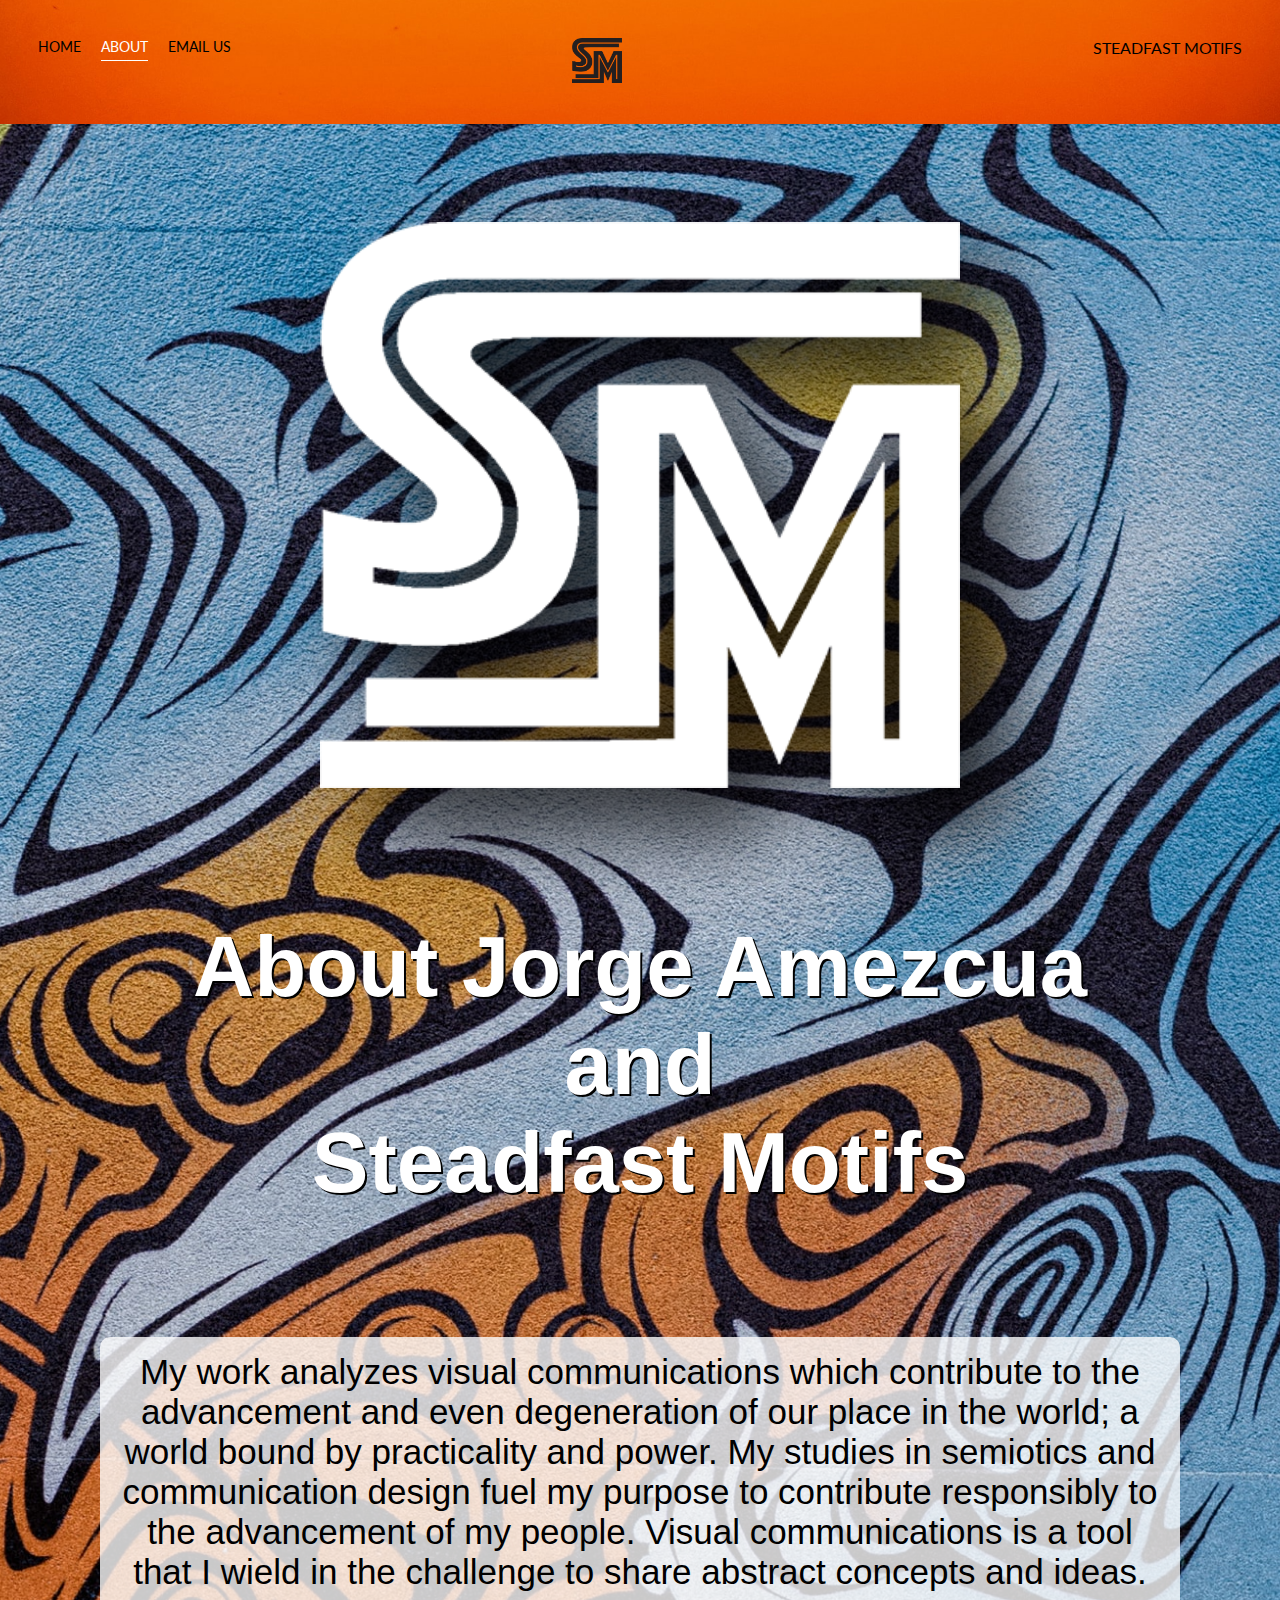
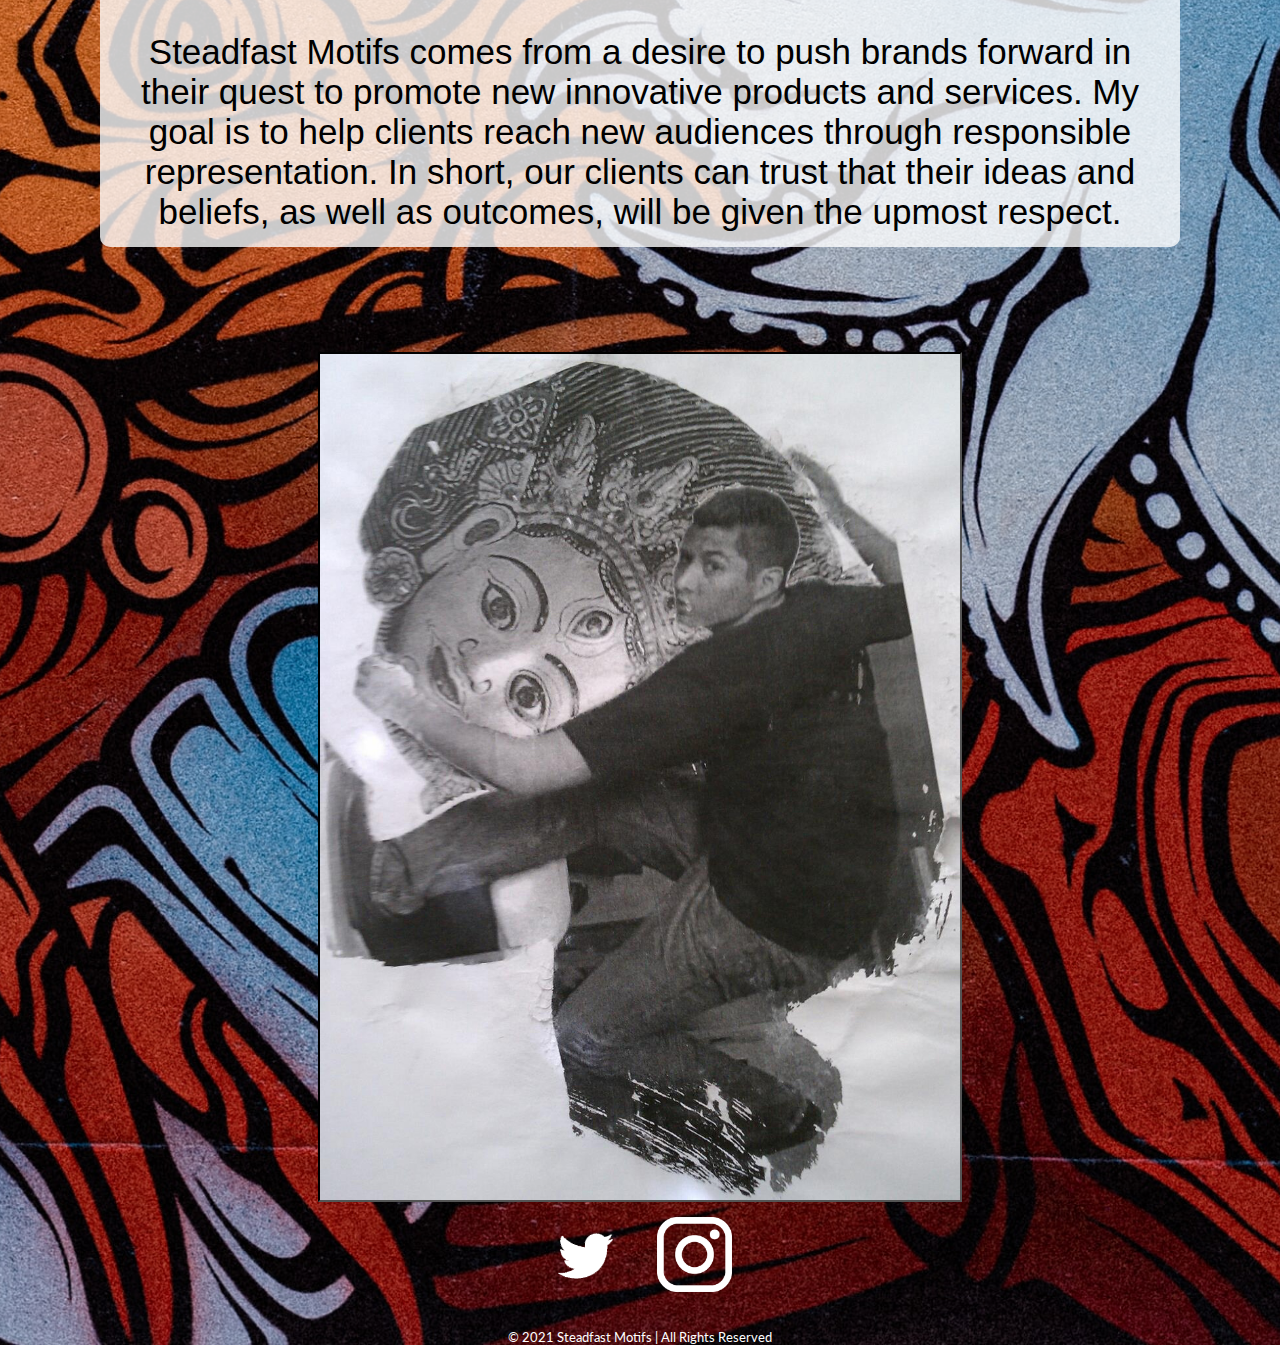
<file: about.html>
<!DOCTYPE html>
<html lang='en'>

<head>
  <meta charset='UTF-8'>
  <!--<meta name="viewport" content="width=device-width">-->
  <title>Steadfast Motifs About</title>
  <link href="https://fonts.googleapis.com/css?family=Lato" rel="stylesheet">
  <link rel="stylesheet" href="styles2.css">
  <link rel="icon" href="Logo/steadfastmotifs_logo_biege.ico">
  <link rel="icon" href="./icons/Slap_Simple_Icon.jpg">
</head>

<body>
      <div class="container">
        <div class="nav-wrapper-about">
          <div class="left-side">
            <div class="nav-link-wrapper-about">
              <a href="index.html">Home</a>
            </div>

            <div class="nav-link-wrapper-about active-nav-link-about">
              <a href="about.html">About</a>
            </div>

            <div class="nav-link-wrapper-about">
              <a href="email.html">Email Us</a>
            </div>
          </div>

          <div class="logo-header">
              <img src="Logo/steadfastmotifs_logo.png" alt="Steadfast Motifs logo">
          </div>

          <div class="right-side">
            <div class="brand">
              STEADFAST MOTIFS
            </div>
          </div>
        </div>

        <div class="bio-img">


          <div class="amezcua-profile-container">
            <br>
            <br>
              <div class="bio-logo">
                <img src="Logo/steadfastmotifs_white_logo_med.png" alt="steadfastmotifs_logo">
              </div>

              <!--<img src="Logo/steadfastmotifs_white_logo_med.png" alt="steadfastmotifs_logo">-->


              <div class="amezcua-profile-text-pt">
                <div class="amezcua-profile-text">
                  <h1>About Jorge Amezcua</h1>
                  <h1>and</h1>
                  <h1>Steadfast Motifs</h1>
    
                </div>
              </div>
              


              <div class="amezcua-profile-text-2">


                
                <p>My work analyzes visual communications which contribute
                   to the advancement and even degeneration of our place in
                    the world; a world bound by practicality and power. My
                     studies in semiotics and communication design fuel my
                      purpose to contribute responsibly to the advancement
                       of my people. Visual communications is a tool that
                        I wield in the challenge to share abstract concepts and ideas.<br><br>
                        Steadfast Motifs comes from a desire to push brands forward in their quest to
                  promote new innovative products and services. My goal is to help clients reach new
                  audiences through responsible representation. In short, our clients can trust that
                   their ideas and beliefs, as well as outcomes, will be given the upmost respect.
                </p>
  
              </div>


          </div>

          <div class="amezcua-profile-container">
            <div class="Amezcua-profile-pic-2">
              <img src="images/Jorge_Amezcua_bio_pic_2.jpg" alt="Jorge_Amezcua_bio_pic_2.jpg">
            </div>   
            <!--<div class="Amezcua-profile-pic-2">
              <img src="AnthroMobile/InNOut.jpg" alt="InNOut.jpg">
            </div>-->
          </div>

          
            <div class="social-media">
              <a href="https://twitter.com/steadfastmotifs" target="_blank"><img src="Icons/twitter-logo-white.png" alt="twitter-link"></a>
            
              <a href="https://www.instagram.com/steadfastmotifs/" target="_blank"><img src="Icons/instagram_icon white.png" alt="instagram-link"></a>
            </div>

          <!--<div class="social-media">
            <a href="https://twitter.com/steadfastmotifs" target="_blank"> <img src="Icons/instagram-logo-2.png" alt="instagram-link"></a>
            <a href="https://www.facebook.com/null" target="_blank"> <img src="Icons/facebook-logo-2.png" alt="facebook-link"></a>
            <a href="https://twitter.com/steadfastmotifs" target="_blank"> <img src="Icons/twitter-logo-2.png" alt="twitter-link"></a>
          </div>-->

          <!--<div id="Amezcua_GPU">
                    <img src="images/Amezcua_digital_logo_work_1_med.jpg" alt="Amezcua Graphics Design">
                  </div>-->

           <div class="brand-rights-white">
            <br>
            <small>&#169; 2021 Steadfast Motifs | All Rights Reserved</small>
          </div>
              
        </div>
  </div>
</body>

</html>
</file>
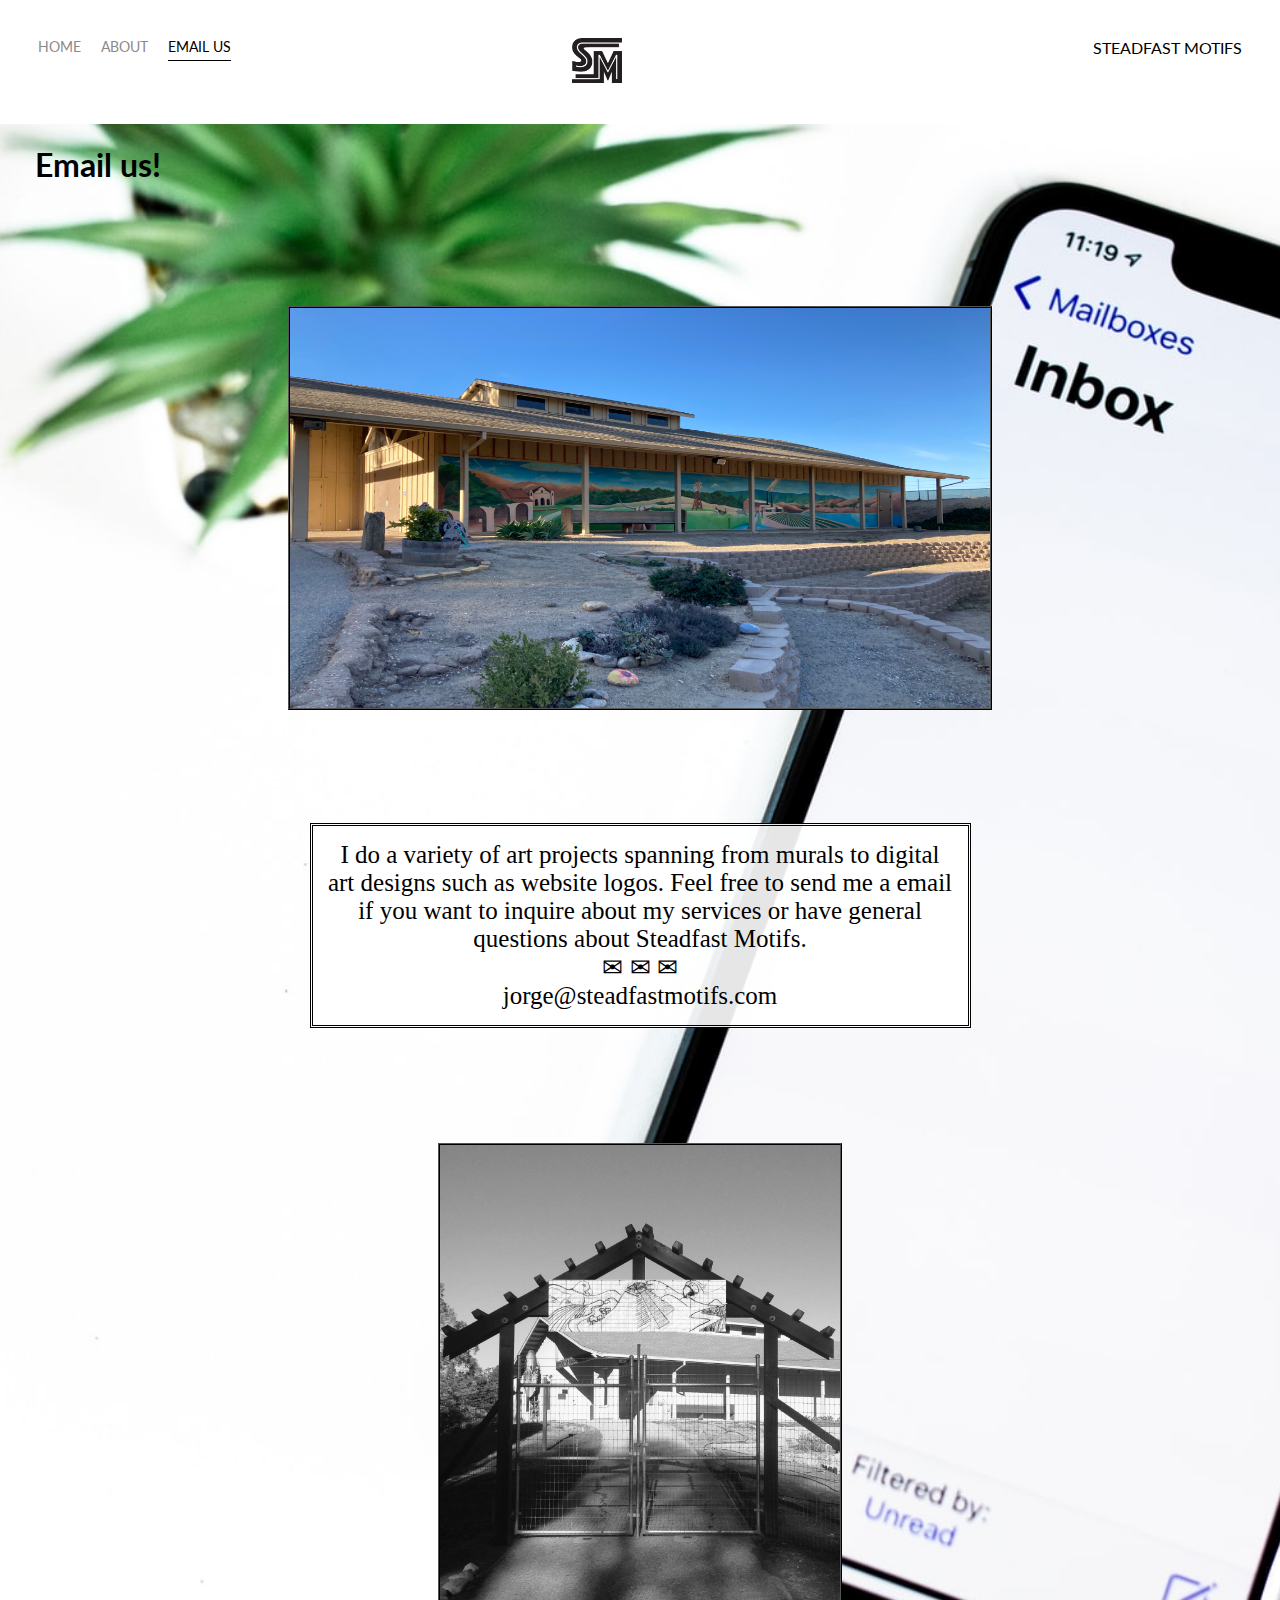
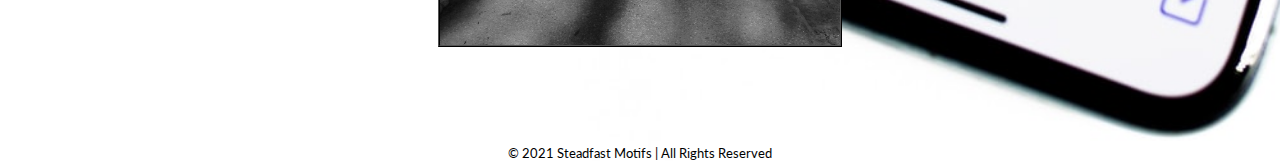
<file: email.html>
<!DOCTYPE html>

<html lang="en">

<head>
  <meta charset="UTF-8" />
  <!--<meta name="viewport" content="width=device-width">-->
  <link rel="icon" href="Logo/steadfastmotifs_logo_biege.ico">
  <link href="https://fonts.googleapis.com/css?family=Lato" rel="stylesheet">
  <link rel="stylesheet" href="styles2.css">
    <title>Steadfast Motifs Email Us</title>
</head>

<body>
  <div class="container">
    <div class="nav-wrapper">
      <div class="left-side">

        <div class="nav-link-wrapper">
          <a href="index.html">Home</a>
        </div>

        <div class="nav-link-wrapper">
          <a href="about.html">About</a>
        </div>

        <div class="nav-link-wrapper active-nav-link">
          <a href="email.html">Email Us</a>
        </div>

      </div>

      <div class="logo-header">
          <img src="Logo/steadfastmotifs_logo.png" alt="Steadfast Motifs logo">
      </div>

      <div class="right-side">
        <div class="brand">
          STEADFAST MOTIFS
        </div>
      </div>
    </div>

    <div class="mail-img">
        <h1 style="margin-left: 35px;">Email us!</h1>
        <div class="email-main">

          <!--<img src="images/sign.jpg" alt="San Lorenzo Black and White.jpeg">-->
            <img src="images/San Lorenzo Park.jpeg" alt="San Lorenzo Park.jpeg">
            
        </div>
        <br>
        <br>

        <div class="email-center">
          <p>I do a variety of art projects spanning from murals to digital art designs such as website logos.
            Feel free to send me a email if you want to inquire about my services
            or have general questions about Steadfast Motifs.<br>&#9993; &#9993; &#9993;<br>jorge@steadfastmotifs.com</p>

        </div>

        <div class="email-main-2">
          <img src="images/SL Sign.jpg">
        </div>


        <br>
        <div class="brand-rights">
          <br>
          <br>
          <br>
          <br>
          <small>&#169; 2021 Steadfast Motifs | All Rights Reserved</small>
        </div>

    </div>
  </div>

  

</body>



</html>
</file>
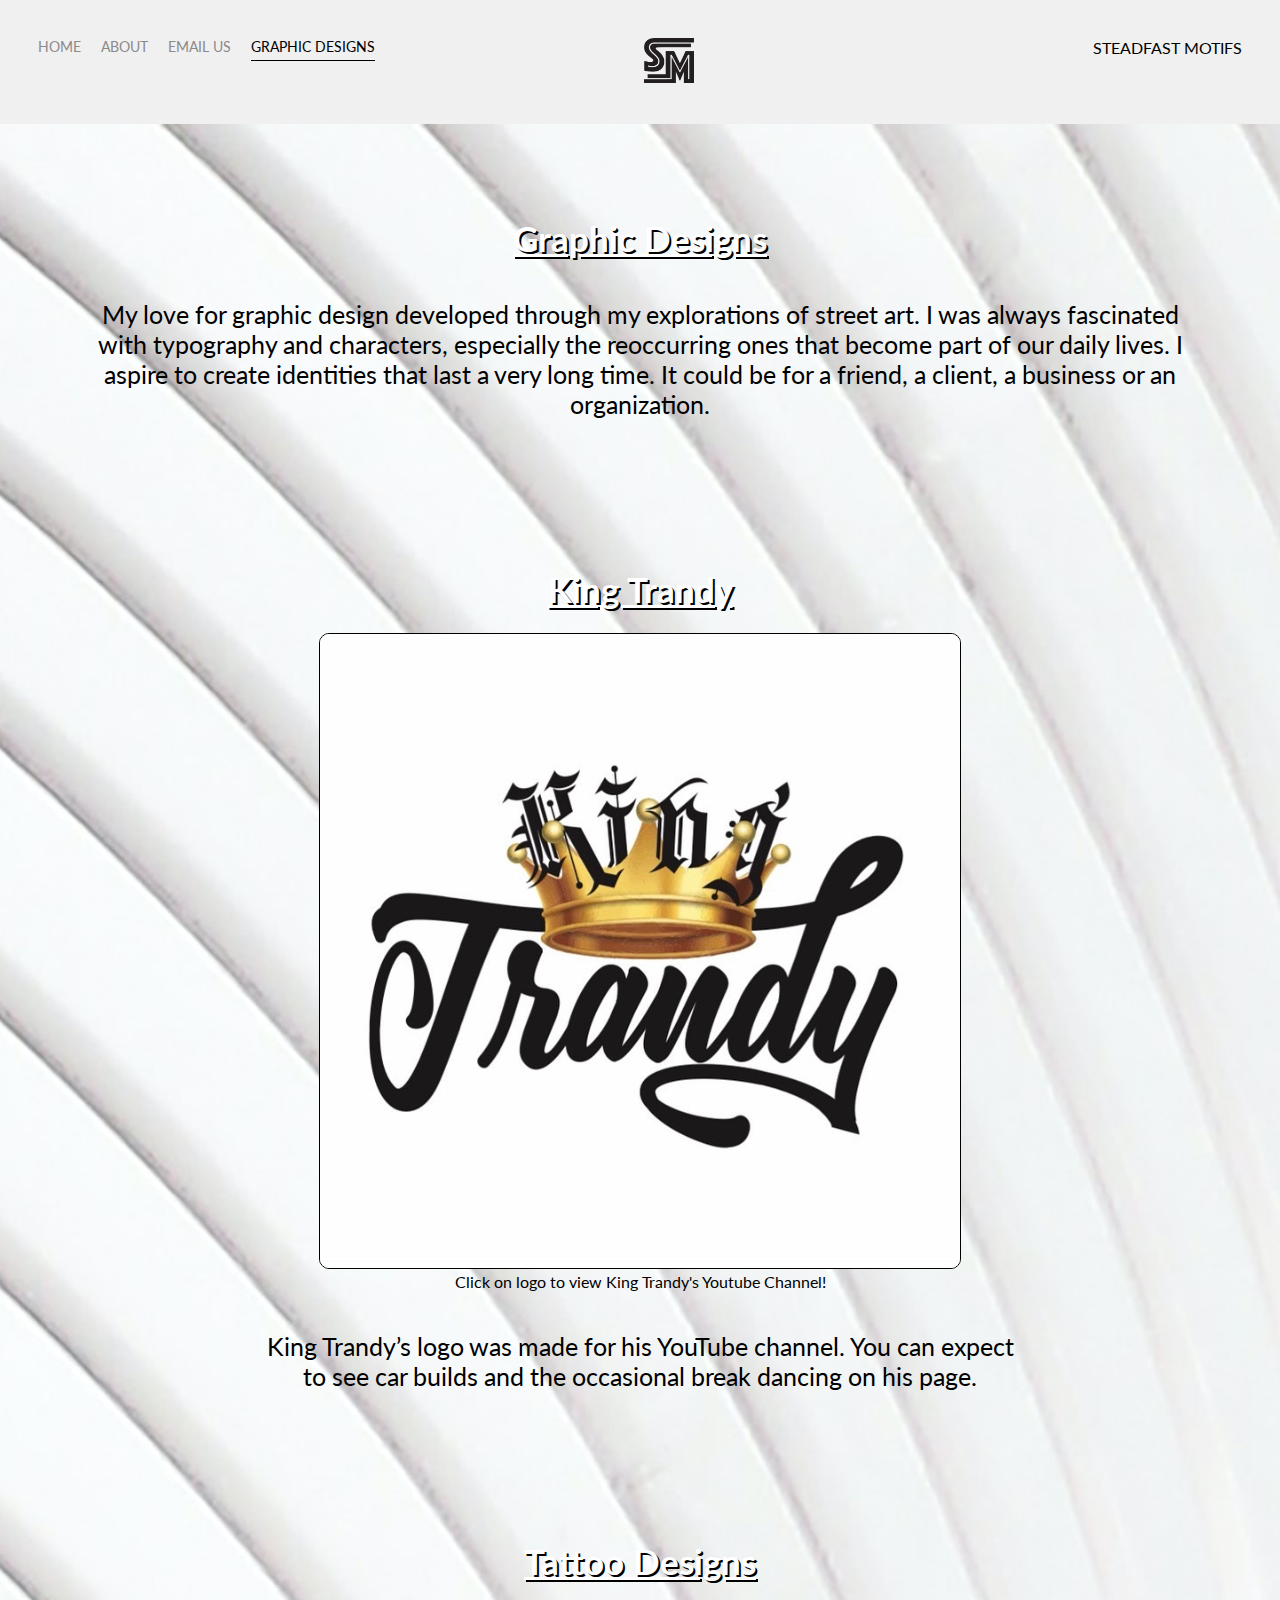
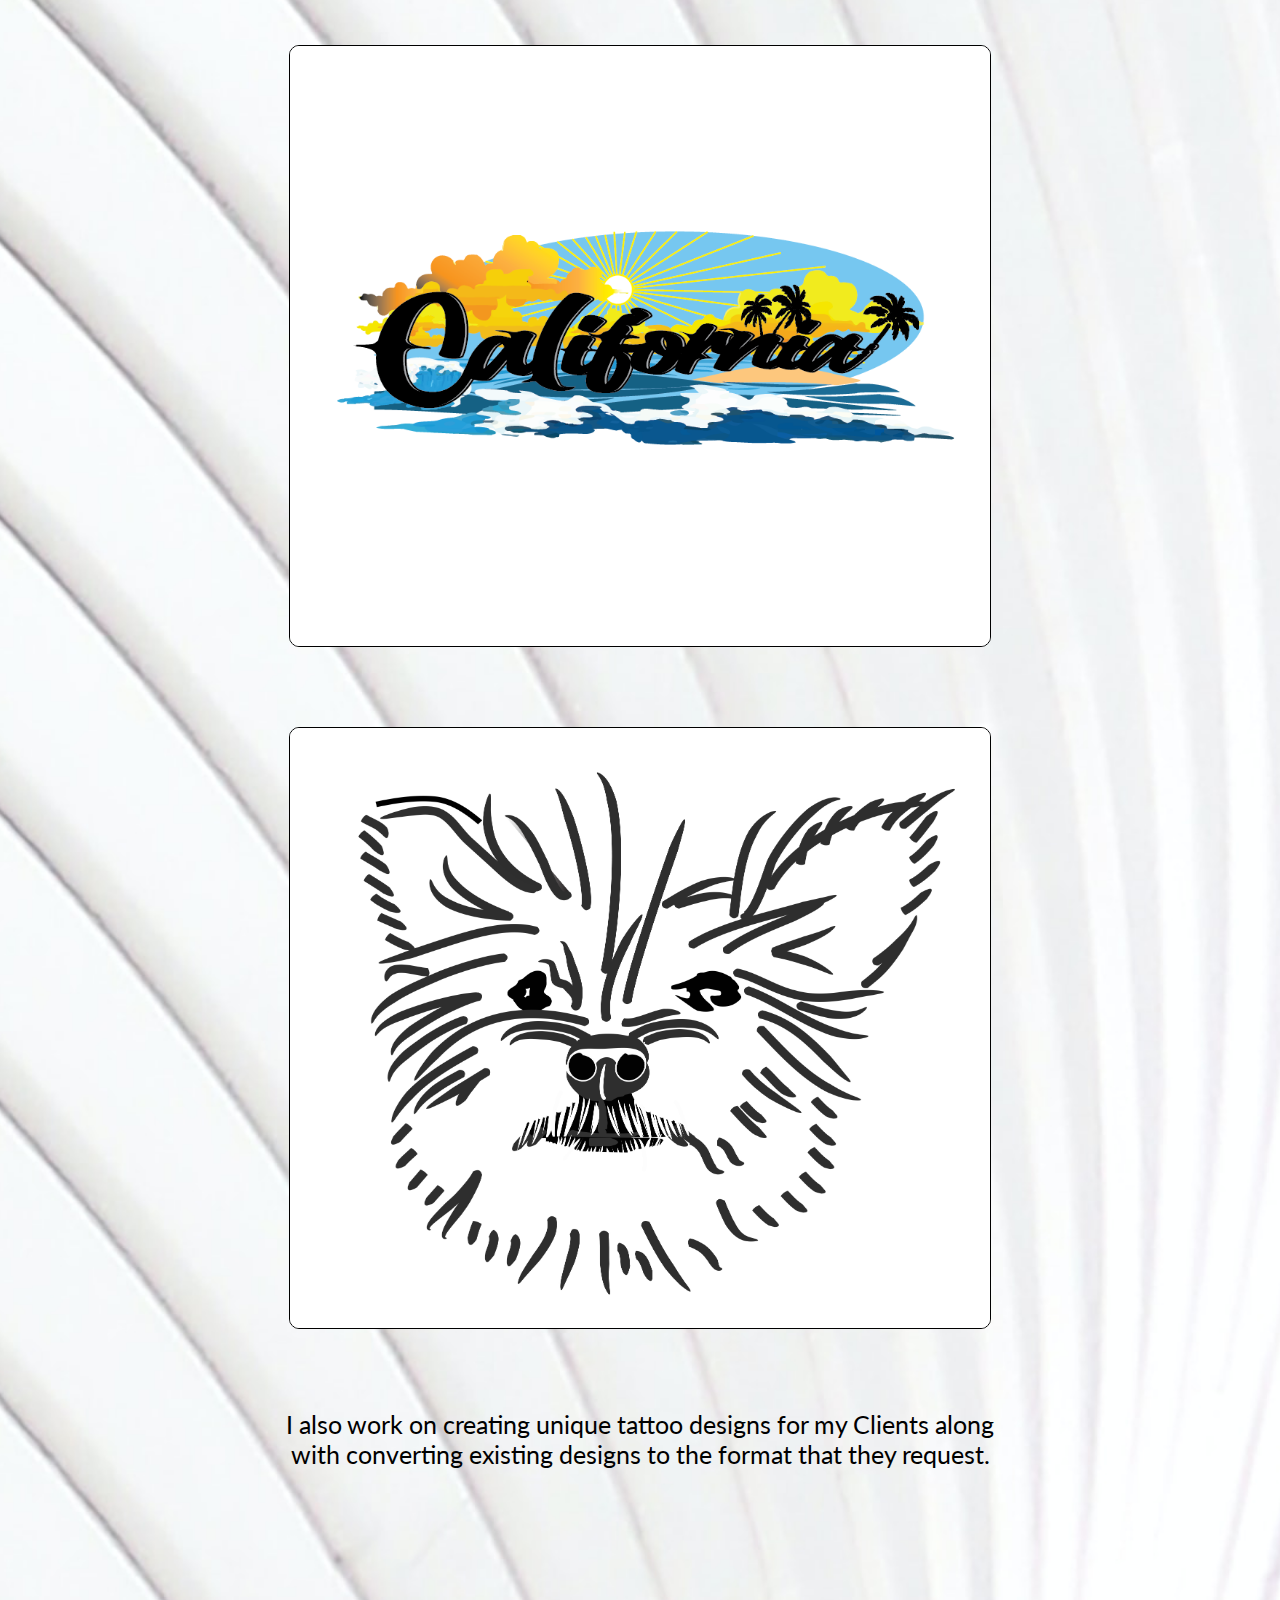
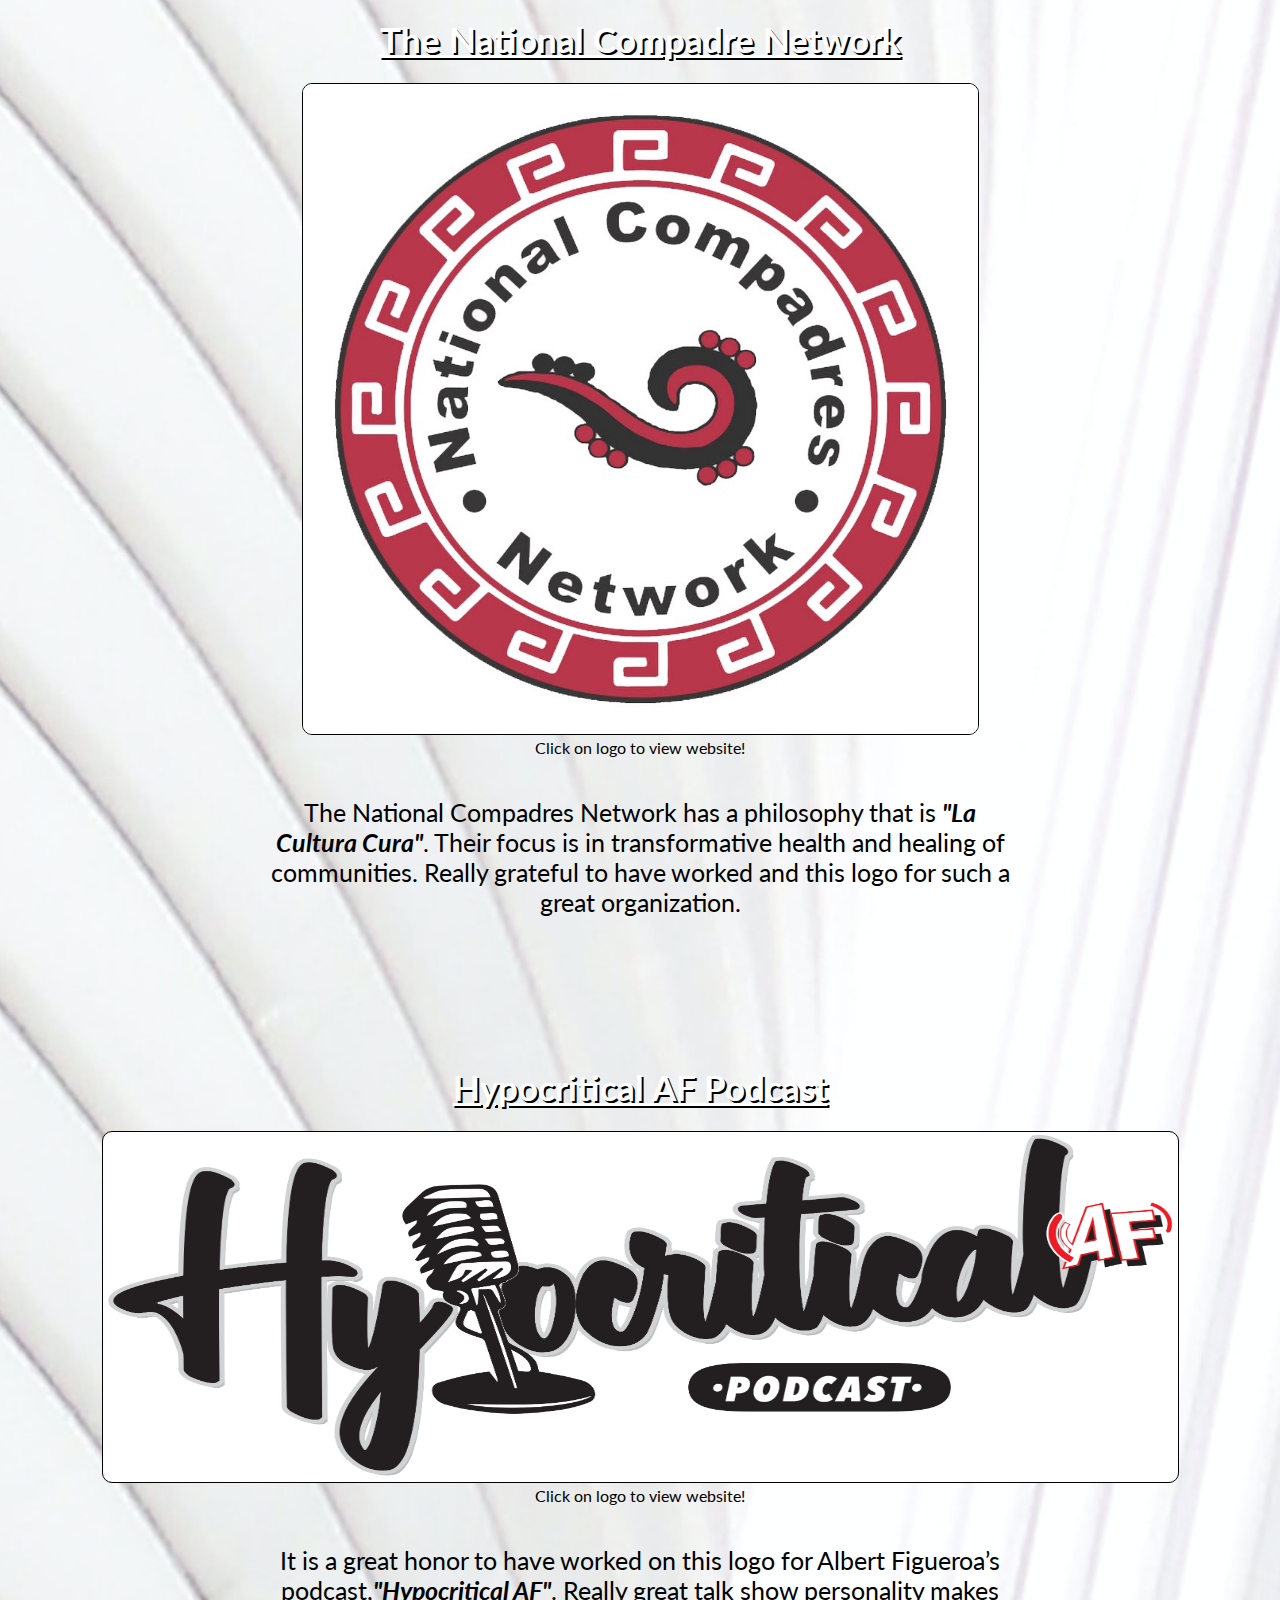
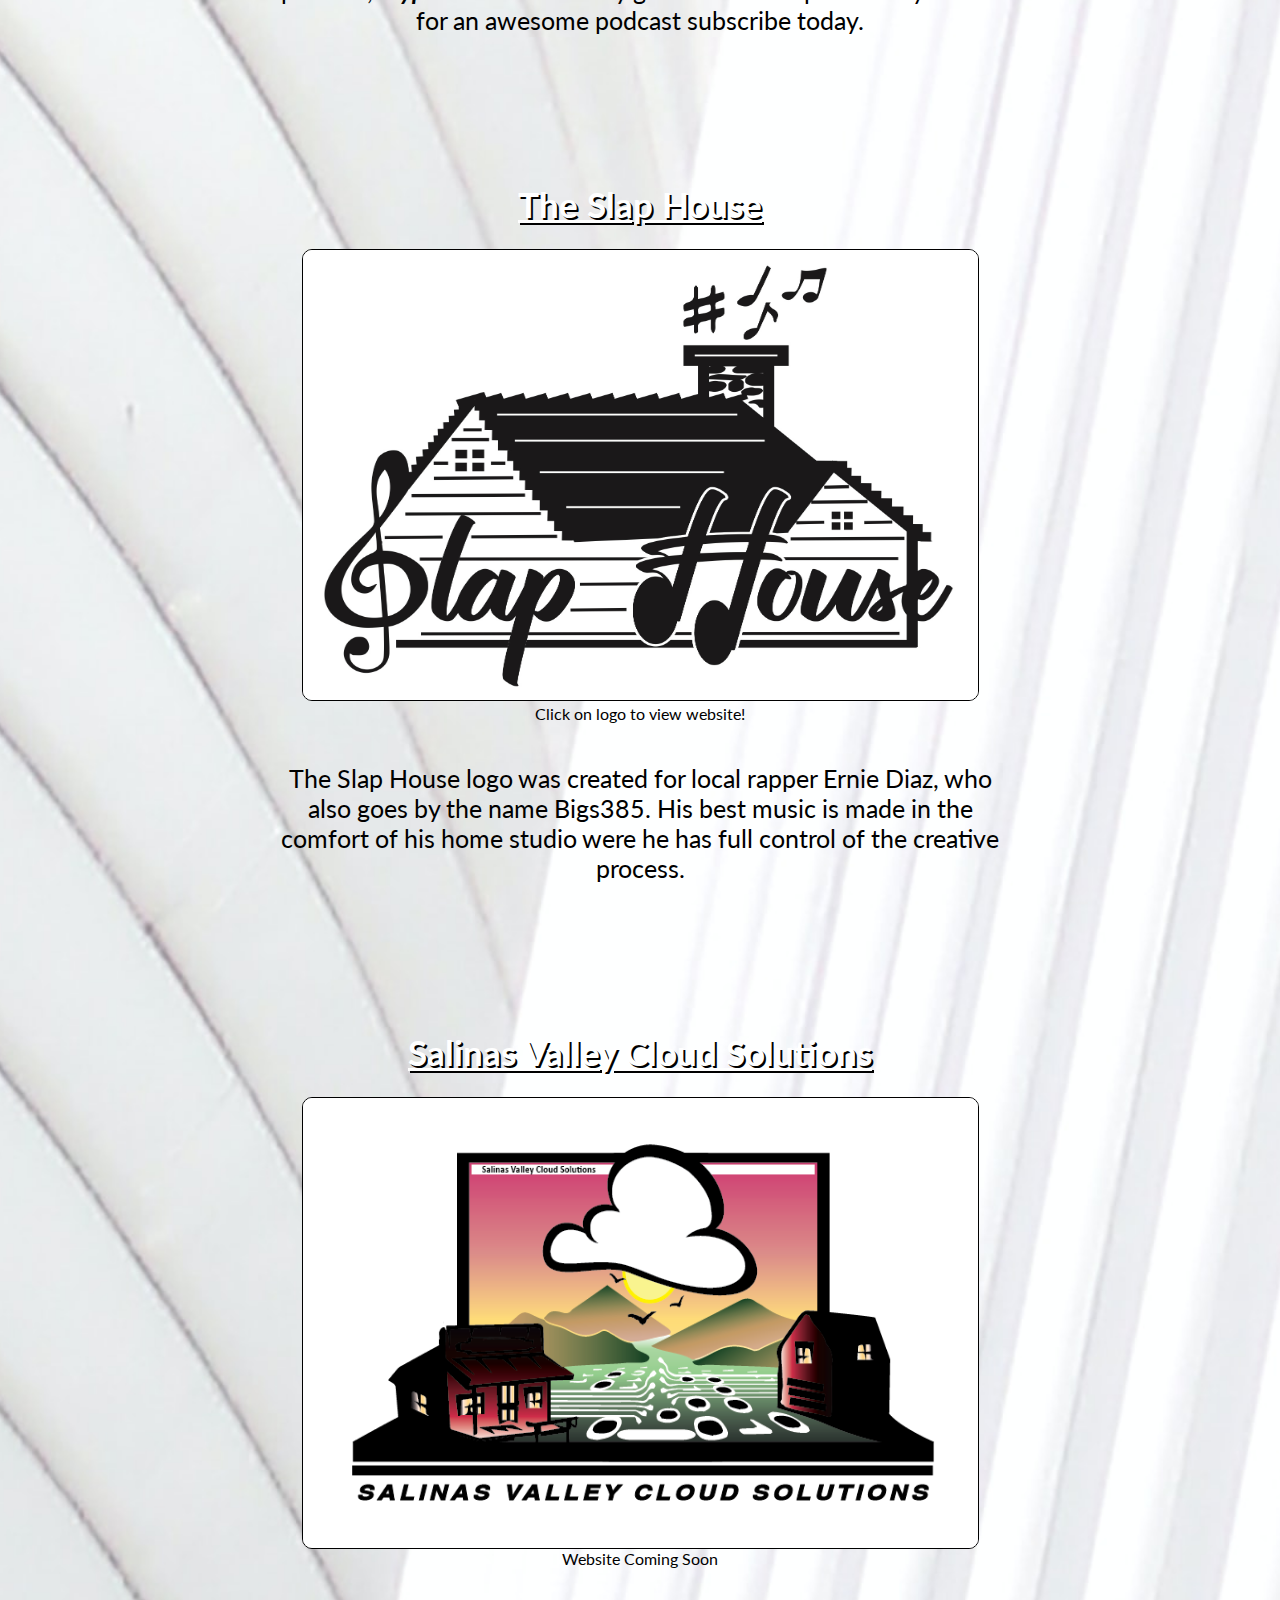
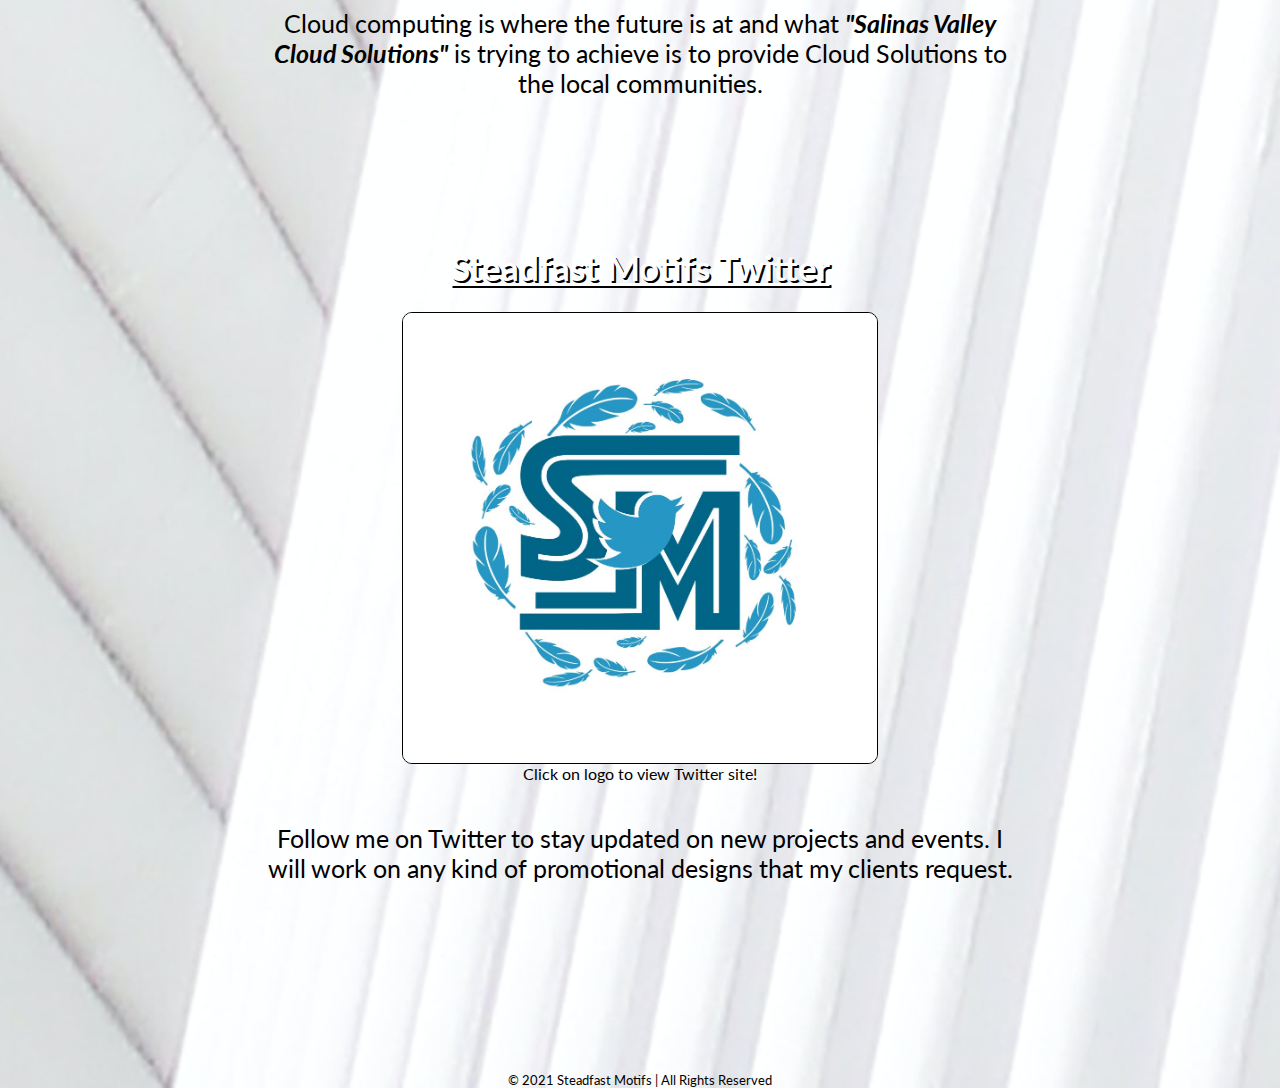
<file: graphic_designs.html>
<!DOCTYPE html>
  <html lang='en'>
  <head>
    <meta charset='UTF-8'>
    <meta name="viewport" content="width=device-width">
    <title>Steadfast Motifs graphic designs</title>
    <link href="https://fonts.googleapis.com/css?family=Lato" rel="stylesheet">
    <link rel="stylesheet" href="styles2.css">
    <link rel="icon" href="Logo/steadfastmotifs_logo_biege.ico">
  </head>

  <body>



      <div class="container">
        <div class="nav-wrapper-graphic_designs">
          <div class="left-side">

            <div class="nav-link-wrapper">
              <a href="index.html">Home</a>
            </div>

            <div class="nav-link-wrapper">
              <a href="about.html">About</a>
            </div>

            <div class="nav-link-wrapper">
              <a href="email.html">Email Us</a>
            </div>

            <div class="nav-link-wrapper active-nav-link">
              <a href="graphic_designs.html">graphic designs</a>
            </div>

          </div>

          <div class="logo-header">
              <img src="Logo/steadfastmotifs_logo.png" alt="Steadfast Motifs logo">
          </div>

          <div class="right-side">
            <div class="brand">
              STEADFAST MOTIFS
            </div>
          </div>
        </div>



        <div class="graphic_designs">

          <div class="graphic_designs-container-main">
            <div class="graphic_designs-text-main">
                <h1>Graphic Designs</h1>

              <p>My love for graphic design developed through my explorations of street art. I was always
                 fascinated with typography and characters, especially the reoccurring ones that become
                  part of our daily lives. I aspire to create identities that last a very long time.
                     It could be for a friend, a client, a business or an organization.</p>
              
            </div>
            
          </div>

          <div class="graphic_designs-container">
            <div class="graphic_designs-text">
              <h1>King Trandy</h1>
            </div>
            <div class="graphic_designs-img-king_trandy">
              <a href="https://www.youtube.com/channel/UCC8dqsH_ynaZPHGNe3UiwWw/about" target="_blank">
                <img src="graphic_design/King_Trandy.jpg">
              </a>
            </div>

            <div class="graphic_designs-text">
              <h9>Click on logo to view King Trandy's
                Youtube Channel!
              </h9>
            </div>

            <div class="graphic_designs-text">
              <p>King Trandy’s logo was made for his YouTube channel. 
                You can expect to see car builds and the occasional
                 break dancing on his page.</p>
            </div>
          </div>


          <div class="graphic_designs-container-cali">

            <div class="graphic_designs-text">
              <h1>Tattoo Designs</h1>
           </div>


           <div class="graphic_designs-img-cali">
            <img src="graphic_design/California_logo.png" alt="California Tattoo Design.jpg">
          </div>

          <div class="graphic_designs-img-cali">
            <img src="graphic_design/Simba The Dog.jpeg" alt="Simba The Dog.jpeg">
          </div>

            <div class="graphic_designs-text">
              <p>I also work on creating unique tattoo designs for my Clients along
                with converting existing designs to the format that they request.
              </p>
            </div>

        </div>


          <div class="graphic_designs-container">

            <div class="graphic_designs-text">
              <h1>The National Compadre Network</h1>
           </div>

            <div class="graphic_designs-img-2">
              <a href="https://www.nationalcompadresnetwork.org/" target="_blank">
                <img src="graphic_design/National_Compadre_Network.jpg">
              </a>
            </div>

            <div class="graphic_designs-text">
              <h9>Click on logo to view website!</h9>
            </div>

            <div class="graphic_designs-text">
              <p>The National Compadres Network has a philosophy that is
                 <i><b>"La Cultura Cura"</b></i>. Their focus is in transformative health and healing
                  of communities. Really grateful to have worked and this
                   logo for such a great organization.</p>
            </div>

        </div>


          <div class="graphic_designs-container">

              <div class="graphic_designs-text">
                <h1>Hypocritical AF Podcast</h1>
             </div>

              <div class="graphic_designs-img-HAF">
                <a href="https://www.hypocriticalaf.com/" target="_blank"><img src="graphic_design/hypocritical_2-2.png" alt=""></a>
              </div>

              <div class="graphic_designs-text">
                <h9>Click on logo to view website!</h9>
              </div>

             <div class="graphic_designs-text">
              <p>It is a great honor to have worked on this logo for Albert Figueroa’s
                 podcast,<b><i>"Hypocritical AF"</i></b>. Really great talk show personality makes
                  for an awesome podcast subscribe today.</p>
            </div>
          
        </div>

        <div class="graphic_designs-container">

          <div class="graphic_designs-text">
            <h1>The Slap House</h1>
         </div>

         <div class="graphic_designs-img-svcs">
          <a href="https://theslaphouse.com/Coming%20Soon.html" target="_blank"><img src="graphic_design/Slap_House.jpg"></a>
          </div>
          <div class="graphic_designs-text">
            <h9>Click on logo to view website!</h9>
          </div>

          <div class="graphic_designs-text">
            <p>The Slap House logo was created for local rapper Ernie Diaz, who also goes by the name Bigs385.
              His best music is made in the comfort of his home studio were he has
               full control of the creative process.</p>
          </div>

        </div>


      <div class="graphic_designs-container">

        <div class="graphic_designs-text">
          <h1>Salinas Valley Cloud Solutions</h1>
        </div>


        <div class="graphic_designs-img-svcs">
          <img src="graphic_design/SVCS_logo_2.png">
        </div>
        <div class="graphic_designs-text">
          <h9>Website Coming Soon</h9>
        </div>

        <div class="graphic_designs-text">
          <p>Cloud computing is where the future is at
             and what <b><i>"Salinas Valley Cloud Solutions"</i></b> is
              trying to achieve is to provide Cloud Solutions
               to the local communities.</p>
        </div>

        

    </div>

    <div class="graphic_designs-container">

      <div class="graphic_designs-text">
        <h1>Steadfast Motifs Twitter</h1>
      </div>

      <div class="graphic_designs-img-sf_twitter">
        <a class="graphic_designs-img-sf_twitter" href="https://twitter.com/steadfastmotifs" target="_blank" ><img src="graphic_design/Steadfast_Motifs.jpg" alt="logo_1"></a>
      </div>

      <div class="graphic_designs-text">
        <h9>Click on logo to view Twitter site!</h9>
      </div>

      <div class="graphic_designs-text">
        <p>Follow me on Twitter to stay updated on new projects and events. 
          I will work on any kind of promotional designs that my clients request.</p>
      </div>

     </div>



     <div class="brand-rights">
      <br>
      <br>
      <br>
      <br>
      <small>&#169; 2021 Steadfast Motifs | All Rights Reserved</small>
    </div>
    </div>
      

  </div>
  </body>


  </html>
</file>
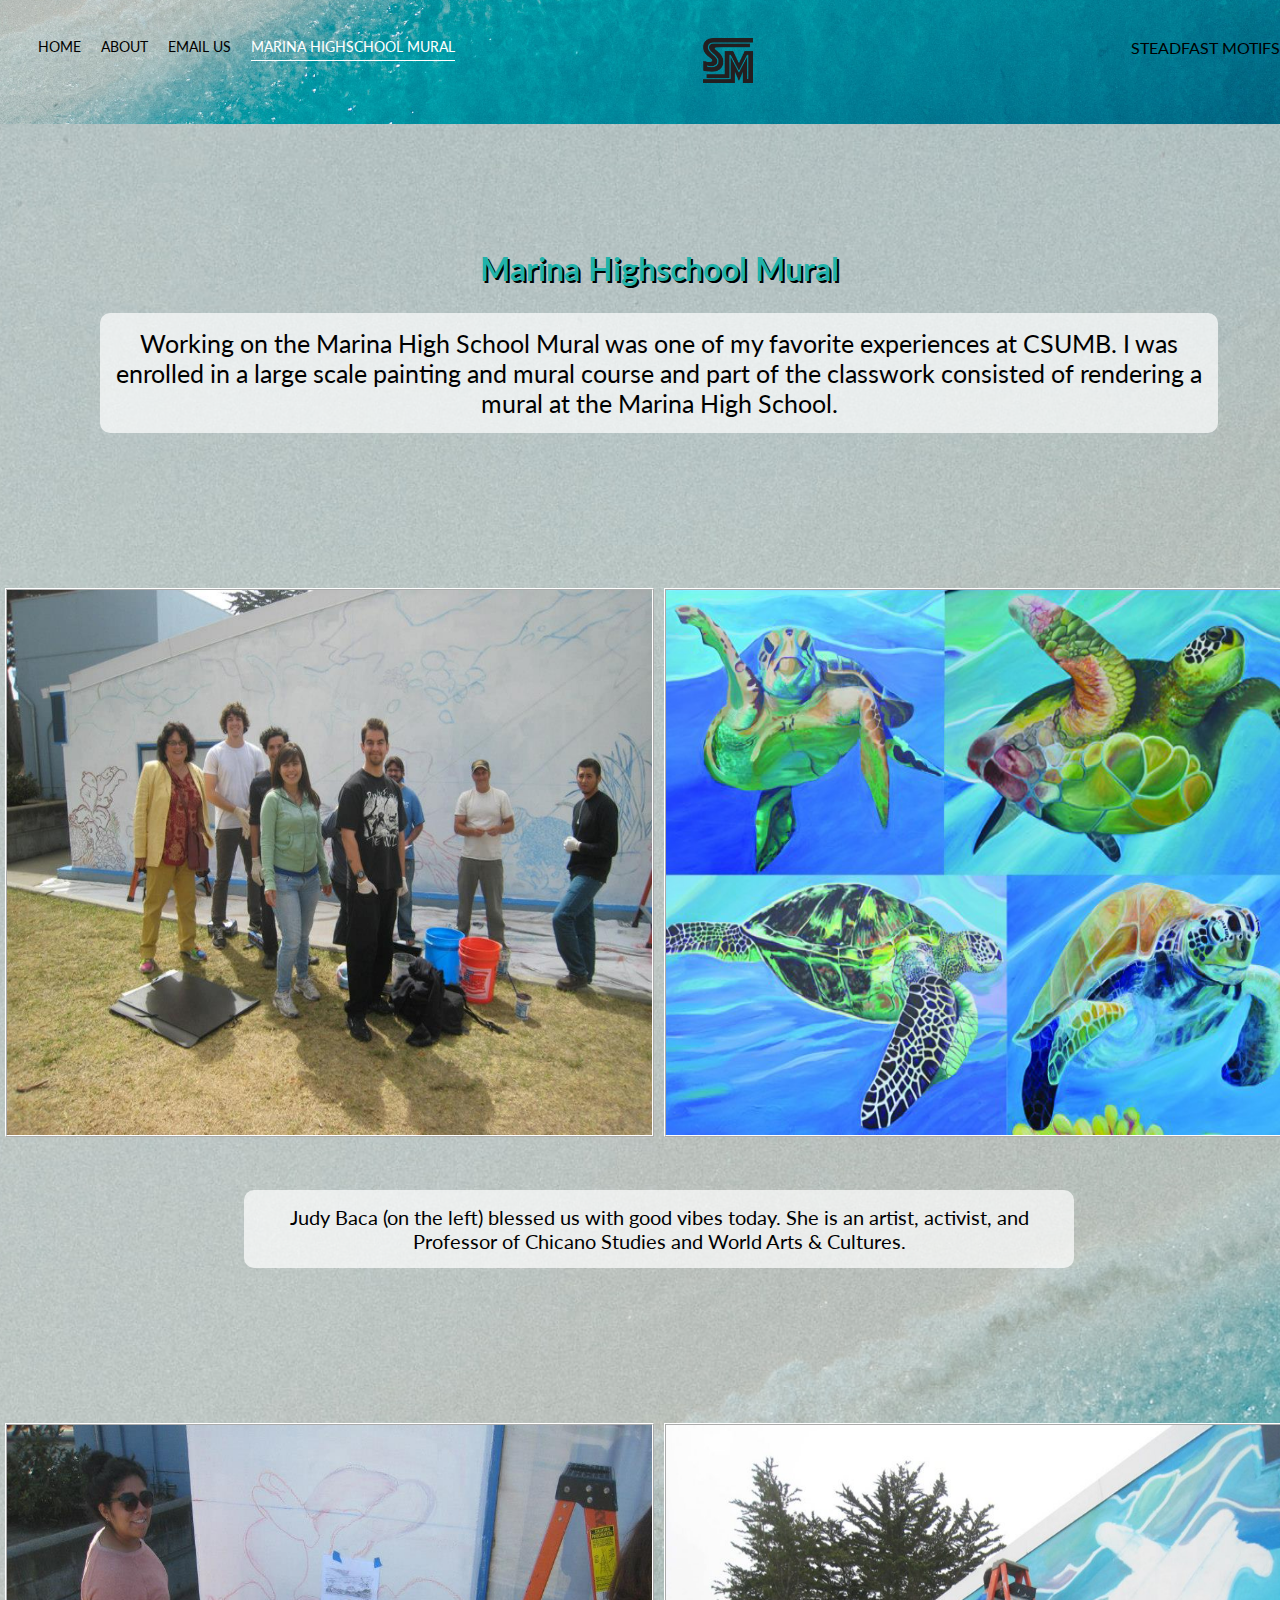
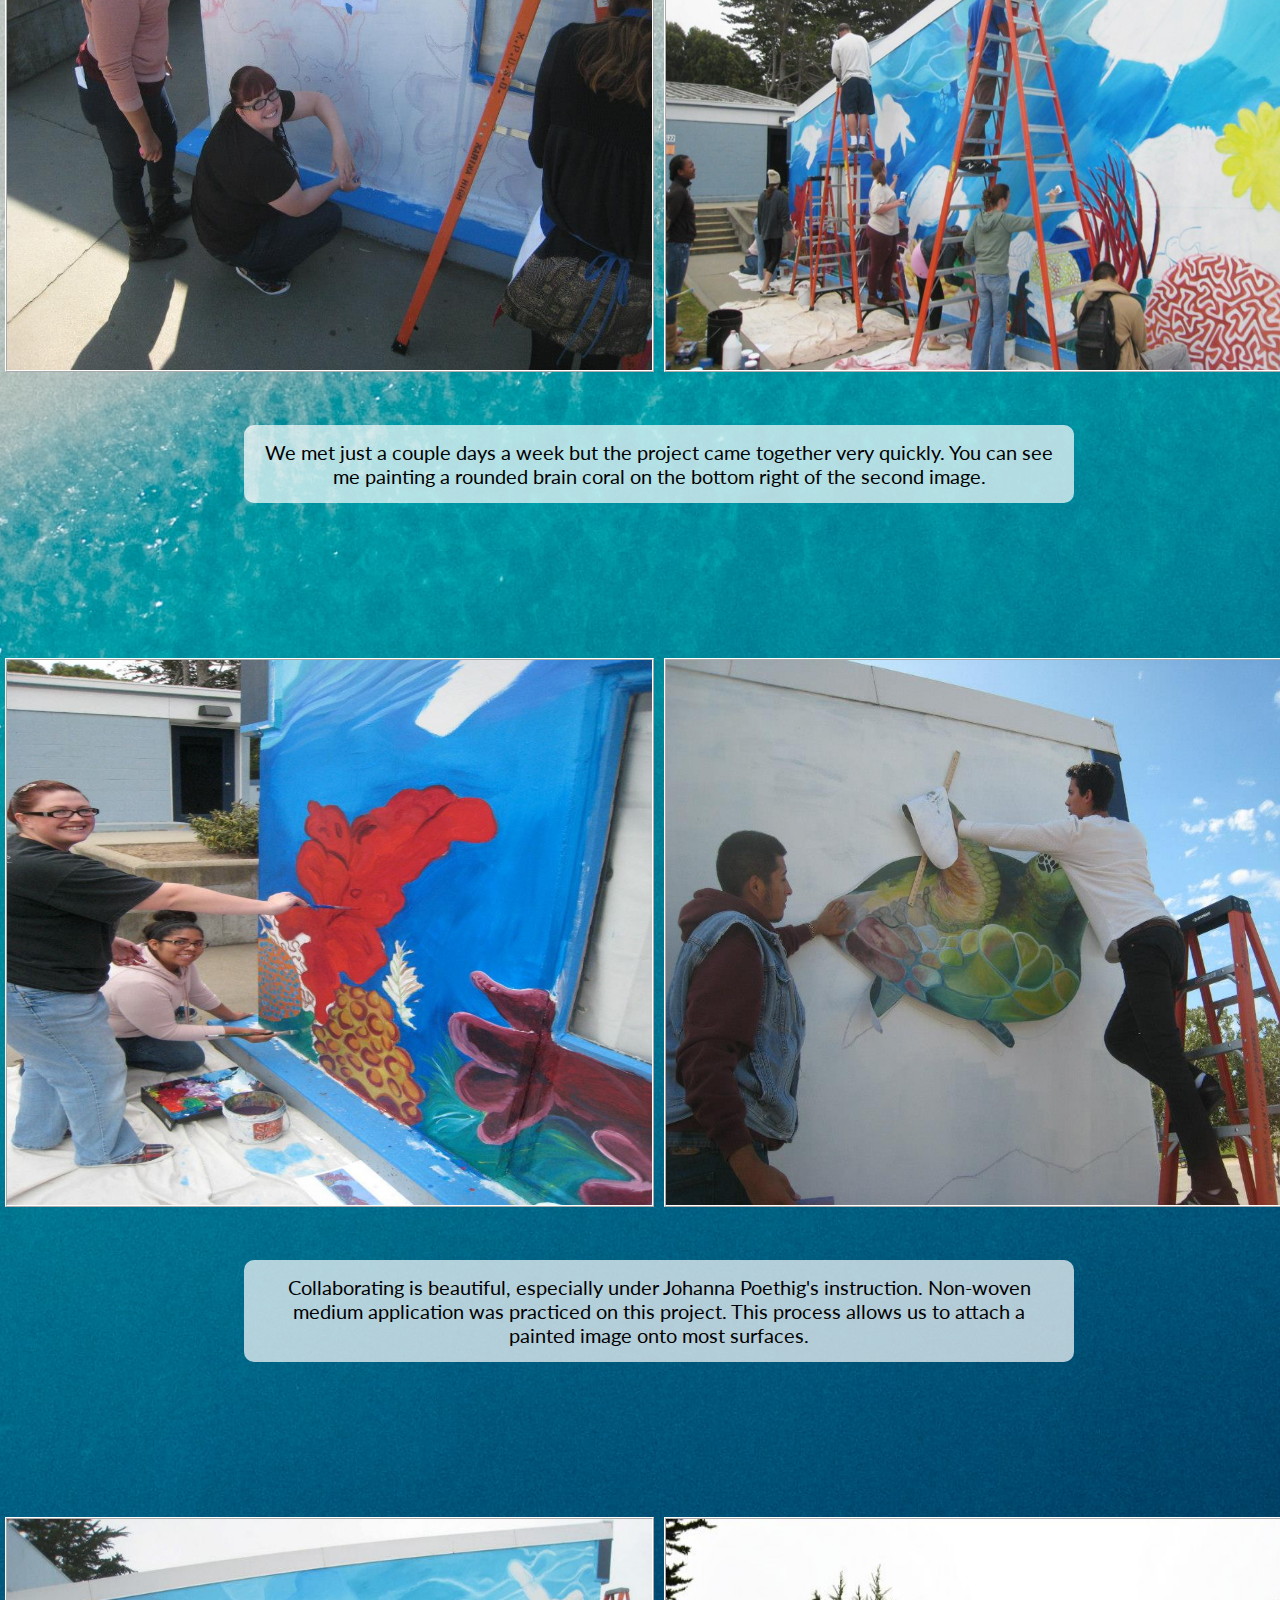
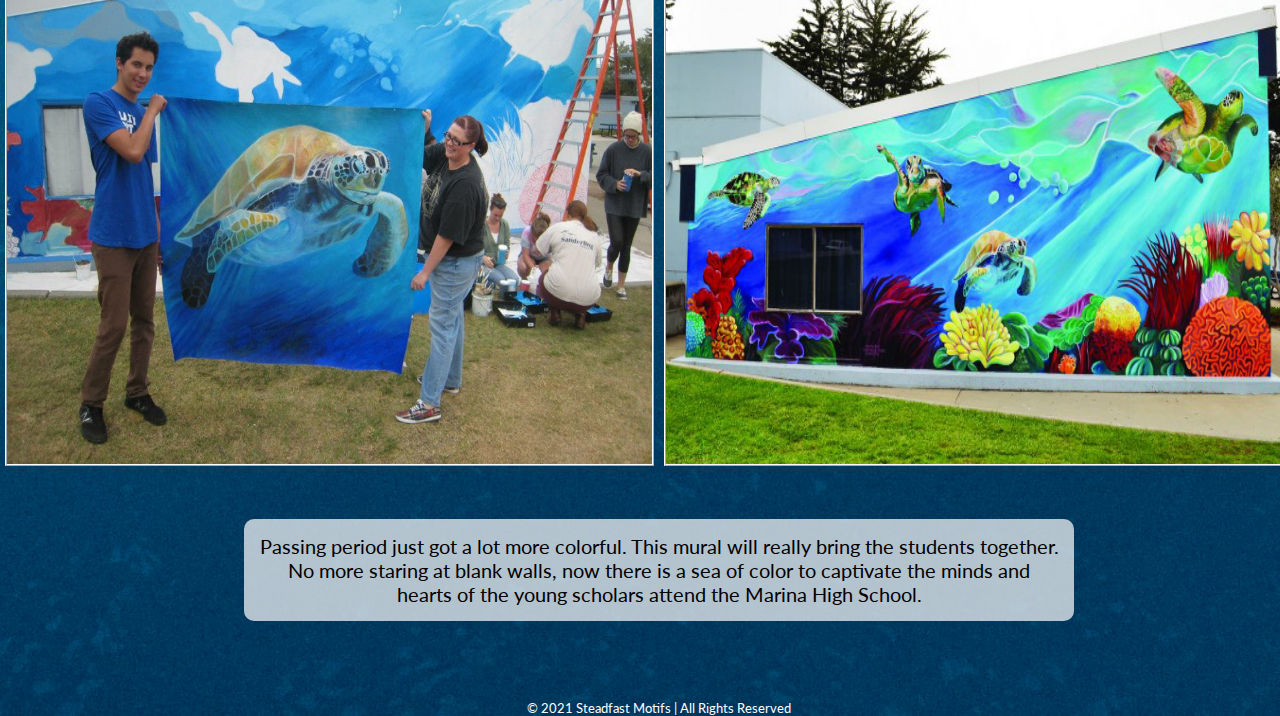
<file: Marina Mural.html>
<!DOCTYPE html>
<html lang='en'>
<head>
  <meta charset='UTF-8'>
  <meta name="viewport" content="width=device-width">
  <title>Steadfast Motifs Marina Highschool Mural</title>
  <link href="https://fonts.googleapis.com/css?family=Lato" rel="stylesheet">
  <link rel="stylesheet" href="styles2.css">
  <link rel="icon" href="Logo/steadfastmotifs_logo_biege.ico">
</head>

<body>



    <div class="container">
      <div class="nav-wrapper-Marina">
        <div class="left-side">

          <div class="nav-link-wrapper-Marina">
            <a href="index.html">Home</a>
          </div>

          <div class="nav-link-wrapper-Marina">
            <a href="about.html">About</a>
          </div>

          <div class="nav-link-wrapper-Marina">
            <a href="email.html">Email Us</a>
          </div>

          <div class="nav-link-wrapper-Marina active-nav-link-Marina">
            <a href="Marina Mural.html">Marina Highschool Mural</a>
          </div>

        </div>

        <div class="logo-header">
            <img src="Logo/steadfastmotifs_logo.png" alt="Steadfast Motifs logo">
        </div>

        <div class="right-side">
          <div class="brand">
            STEADFAST MOTIFS
          </div>
        </div>
      </div>



      <div class="Marina-img">
        
            
          
          <div class="marina-content-wrapper-top">
                <h1>Marina Highschool Mural</h1>
                <p>Working on the Marina High School Mural was one of my favorite experiences at
                  CSUMB. I was enrolled in a large scale painting and mural course and part of the classwork 
                  consisted of rendering a mural at the Marina High School.</p>

                <!--<p>The design for this mural was approved a year prior to painting
                   and most of the students painting did work together to conceptualize
                    a new mural idea for a new location to be painted and rendered by
                     the new students to enroll in the large scale painting and mural
                      class in the following semester.</p>-->
          </div>

      

        <div class="marina-content-wrapper">
          <div class="two-column-wrapper-marina">
            <div class="marina-image-wrapper">
              <img src="Marina_Mural/Marina_2.jpg" alt="Marina_2.jpg">
              
            </div>
            

            <div class="marina-image-wrapper">
              <img src="Marina_Mural/Marina 4 Turtles.png" alt="Marina 4 Turtles.png">
              
            </div>

          </div>

          <p>Judy Baca (on the left) blessed us with good vibes today. She is an artist,
             activist, and Professor of Chicano Studies and World Arts & Cultures.
             </p>

        </div>


        <div class="marina-content-wrapper">
          <div class="two-column-wrapper">

            <div class="marina-image-wrapper">
              <img src="Marina_Mural/Marina_4.jpg" alt="Marina_4.jpg">
            </div>



            <div class="marina-image-wrapper">
              <img src="Marina_Mural/Marina_5.jpg" alt="Marina_5.jpg">
            </div>

          </div>
          <p>We met just a couple days a week but
             the project came together very quickly.
            You can see me painting a rounded brain coral on
          the bottom right of the second image.</p>
        </div>


        <div class="marina-content-wrapper">
          <div class="two-column-wrapper">
            <div class="marina-image-wrapper">
              <img src="Marina_Mural/Marina_6.jpg" alt="">
            </div>

            <div class="marina-image-wrapper">
              <img src="Marina_Mural/Marina_8.jpg" alt="">
            </div>


          </div>
          <p>Collaborating is beautiful, especially under
             Johanna Poethig's instruction. Non-woven medium application
            was practiced on this project. This process allows us to attach
          a painted image onto most surfaces.</p>
        </div>

        <div class="marina-content-wrapper">
          <div class="two-column-wrapper">
            <div class="marina-image-wrapper">
              <img src="Marina_Mural/Marina_7.jpg" alt="">
            </div>

            <div class="marina-image-wrapper">
              <img src="Marina_Mural/Marina_final.png" alt="">
            </div>
          </div>
          <p>Passing period just got a lot more colorful. This mural will really bring
            the students together. No more staring at blank walls, now there is a sea of color
            to captivate the minds and hearts of the young scholars attend the Marina High School.
          </p>
        </div>

        <!--<div class="marina-content-wrapper-last">
          <p>The large scale painting and mural classes from the 
            The Visual and Public Art department have been
              cranking out projects like clockwork. Non-woven
               medium application was practiced in large scale
                mural and made quick work of otherwise time consuming
                 and logistically challenging processes. </p>-
        </div>-->

        <div class="brand-rights-white">
          <br>
          <br>
          <br>
          <br>
          <small>&#169; 2021 Steadfast Motifs | All Rights Reserved</small>
        </div>

        
      </div>
      </div>

</body>


</html>
</file>
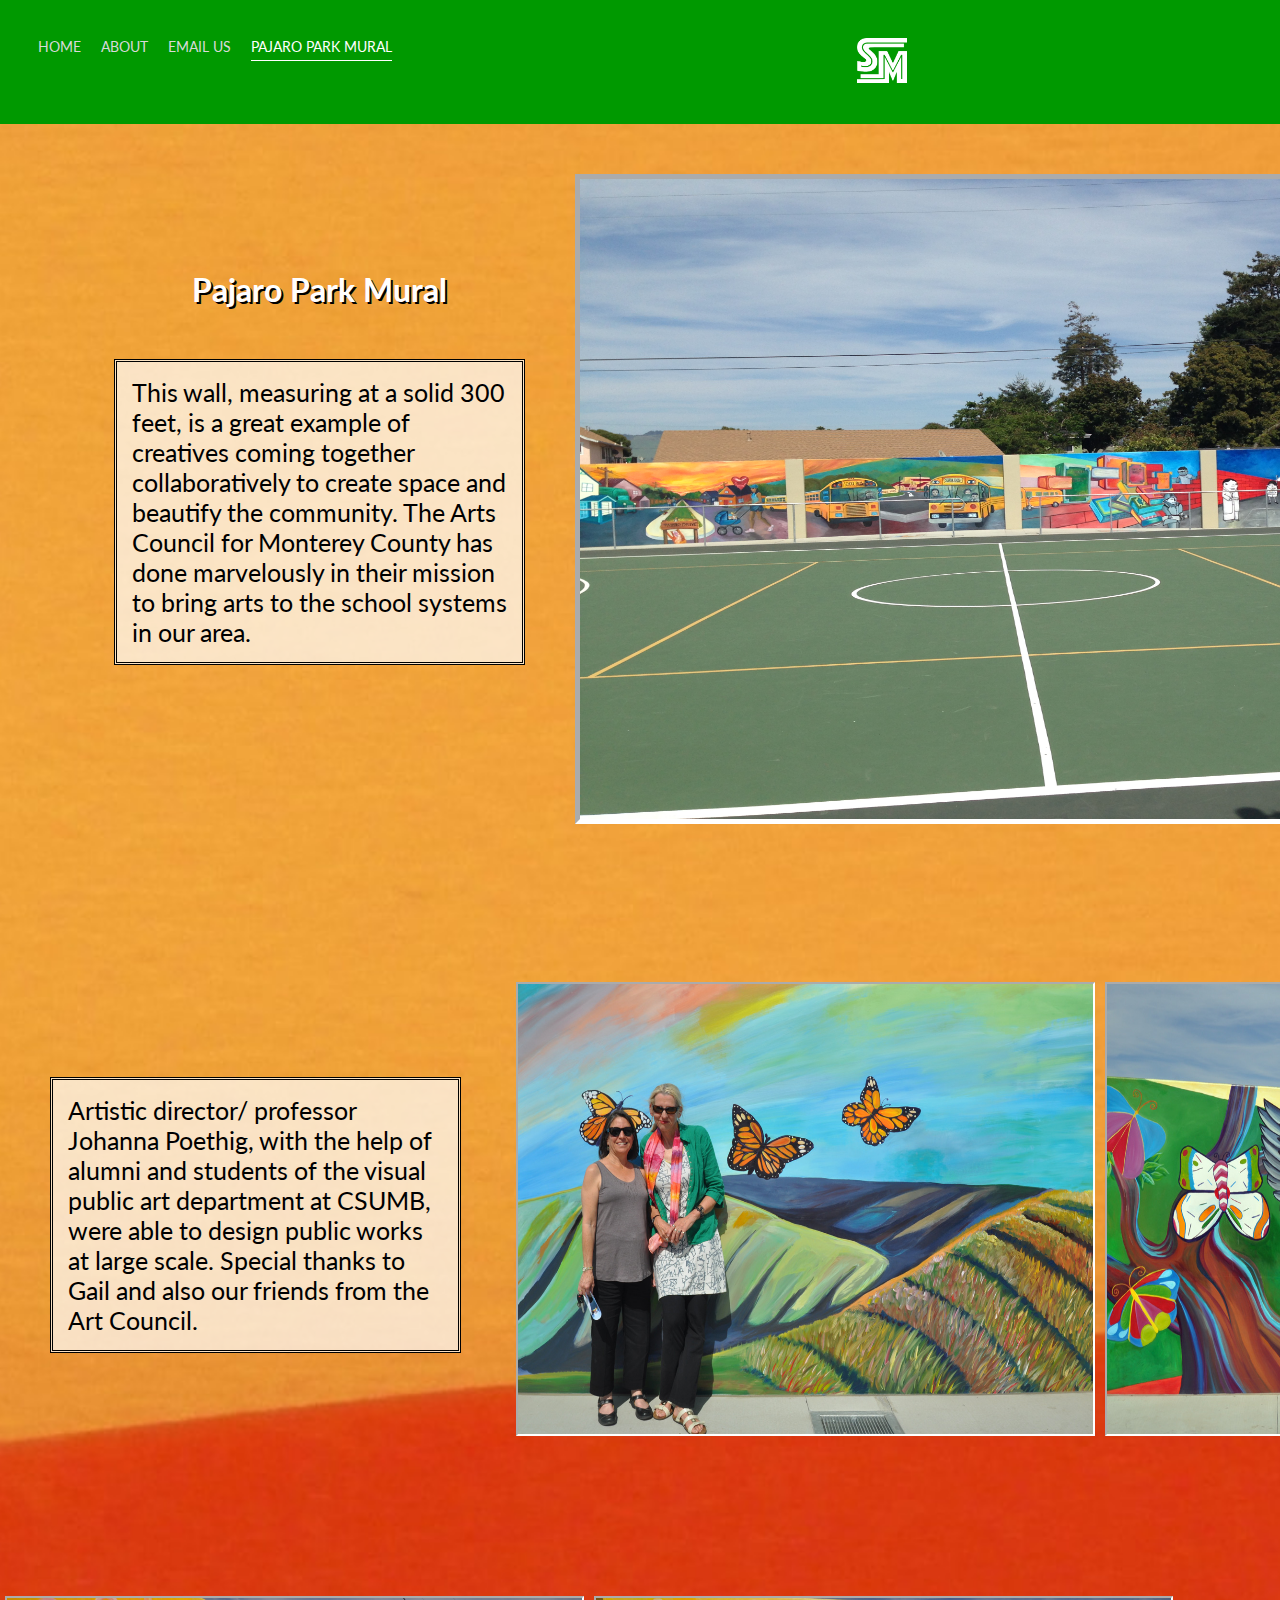
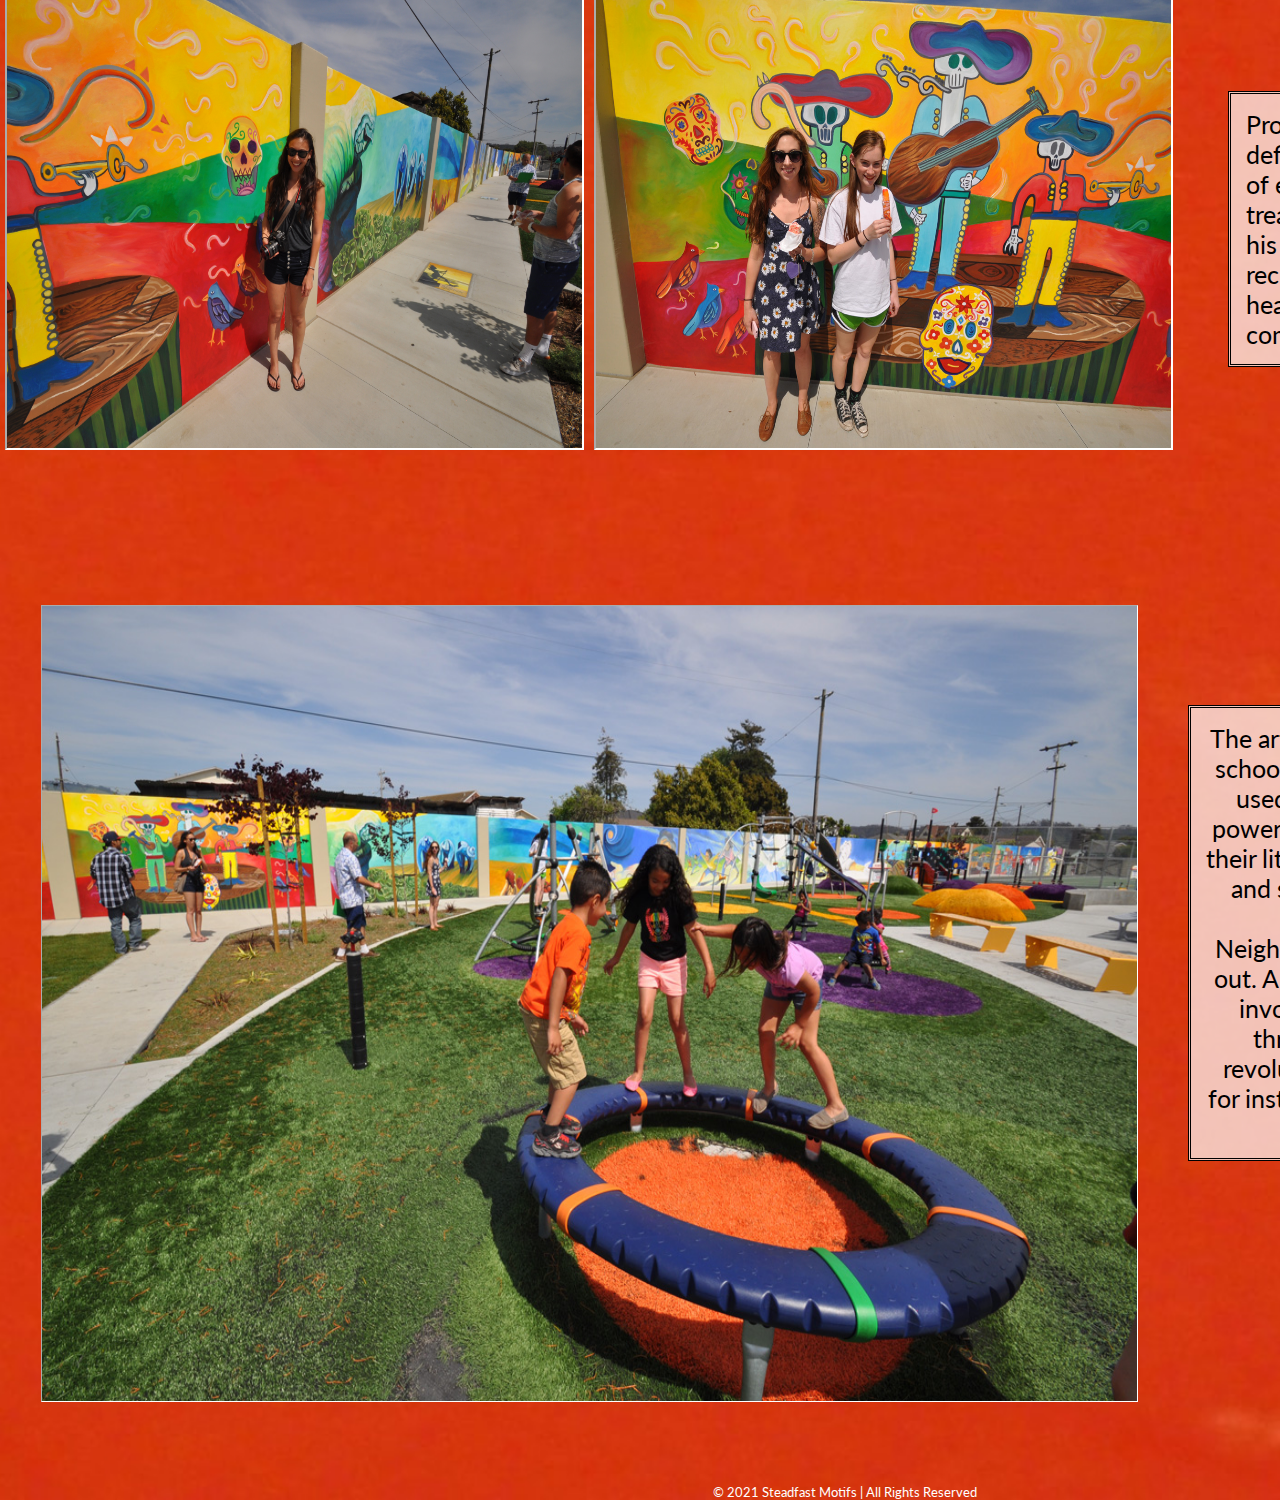
<file: Pajaro Mural.html>
<!DOCTYPE html>
<html lang='en'>
<head>
  <meta charset='UTF-8'>
  <meta name="viewport" content="width=device-width">
  <title>Steadfast Motifs Pajaro Park Mural</title>
  <link href="https://fonts.googleapis.com/css?family=Lato" rel="stylesheet">
  <link rel="stylesheet" href="styles2.css">
  <link rel="icon" href="Logo/steadfastmotifs_logo_biege.ico">
</head>

<body>



    <div class="container">
      <div class="nav-wrapper-Pajaro">
        <div class="left-side">

          <div class="nav-link-wrapper-Pajaro">
            <a href="index.html">Home</a>
          </div>

          <div class="nav-link-wrapper-Pajaro">
            <a href="about.html">About</a>
          </div>

          <div class="nav-link-wrapper-Pajaro">
            <a href="email.html">Email Us</a>
          </div>

          <div class="nav-link-wrapper-Pajaro active-nav-link-Pajaro">
            <a href="Pajaro Mural.html">Pajaro Park Mural</a>
          </div>

        </div>

        <div class="logo-header">
            <img src="Logo/steadfastmotifs_white_logo.png" alt="Steadfast Motifs logo">
        </div>

        <div class="right-side">
          <div class="brand">
            STEADFAST MOTIFS
          </div>
        </div>
      </div>



      <div class="Pajaro-img">
          <div class="two-column-wrapper">

            <div class="pajaro-content-wrapper">
                <h1>Pajaro Park Mural</h1>

                <p>This wall, measuring at a solid 300 feet, is a great example of
                   creatives coming together collaboratively to create space and
                    beautify the community.  The Arts Council for Monterey County
                     has done marvelously in their mission to bring arts to the school
                      systems in our area. </p>

            </div>

            <div class="pajaro-image-wrapper-main">
              <img src="Pajaro_Mural/Pajaro_1.jpg" alt="">
            </div>

          </div>


        


        
          <div class="pajaro-two-column-wrapper">


            <div class="pajaro-content-wrapper-2">
              <p>Artistic director/ professor Johanna Poethig, with the help
                of alumni and students of the visual public art department
                 at CSUMB, were able to design public works at large scale.
                 Special thanks to Gail and also our friends from the Art Council.</p>
            </div>

            <div class="alien-img-1">
              <img src="Pajaro_Mural/Pajaro_4.jpg" alt="">
            </div>

            <div class="alien-img-1">
              <img src="Pajaro_Mural/Pajaro_5.jpg" alt="">
            </div>

          </div>


          
          
          
          <div class="pajaro-two-column-wrapper">
            <div class="alien-img-1">
              <img src="Pajaro_Mural/Pajaro_2.jpg" alt="">
            </div>

            <div class="alien-img-1">
              <img src="Pajaro_Mural/Pajaro_3.jpg" alt="">
            </div>

            <div class="pajaro-content-wrapper-2">
                <p>Professional development was definitely happening in every level of
                   education, it was also a great treat to work with Jose Ortiz and his
                    students on this new recreational facility located in the heart of
                     a largely farmworker community.</p>

            </div>

          </div>

        <div class="pajaro-content-wrapper-playground">

            <div class="pajaro-image-wrapper-playground">
              <img src="Pajaro_Mural/Pajaro_Kids.jpg" alt="Pajaro_Kids.jpg">
            </div>

            <div class="pajaro-content-wrapper-3">
              <p>The artworks of children in Pajaro schools, working with Kenji were used
                as references.  It’s a very powerful thing for children to see their little
                 drawings as monuments and say to themselves, we did that. If you are in the
                  Neighborhood definitely check it out.  A little bit of every individual
                   involved in this mural shines through and bright.  Also a revolutionary
                    method was used for installation which proved to be very efficient.</p>
            </div>
            

        </div>

        <div class="brand-rights-white">
          <br>
          <br>
          <br>
          <br>
          <small>&#169; 2021 Steadfast Motifs | All Rights Reserved</small>
        </div>

      </div>
      </div>

</body>


</html>
</file>
<file: styles2.css>
body {
  font-family: "Lato", sans-serif;
  margin: 0px;
}

.tab {
  margin-left:
  40px;
}

.container {
  display: grid;
  grid-template-columns: 1fr;
}

.nav-wrapper {
  display: flex;
  justify-content: space-between;
  padding: 38px;
}



/* Steadfast Solutions Right Hand Side */

.nav-wrapper-graphic_designs {
  display: flex;
  justify-content: space-between;
  padding: 38px;
  background: rgba(217, 217, 217, 0.4);
}

.nav-wrapper-Aliens {
  display: flex;
  justify-content: space-between;
  padding: 38px;
  background-color: black;
  color: white;
}

.nav-wrapper-anthro {
  display: flex;
  justify-content: space-between;
  padding: 38px;
  background-color: #d2a679;
  color: white;
}

.nav-wrapper-Pajaro {
  display: flex;
  justify-content: space-between;
  padding: 38px;
  background-color: #009900;
  color: white;
}

.nav-wrapper-Marina {
  display: flex;
  justify-content: space-between;
  padding: 38px;
  color: black;
  background: url("./Backgrounds/adam-najah-QbUf2H8mdRE-unsplash_v2.jpg");
  background-position: center;
  background-size: cover;
  background-repeat: no-repeat;
}

.nav-wrapper-about {
  display: flex;
  justify-content: space-between;
  padding: 38px;
  color: black;
  /*background-color: #FF4E0B;*/
  background: url("./Backgrounds/red-sky-small.jpg");
  background-position: bottom;
  background-size: cover;
  background-repeat: no-repeat;
}

.left-side {
  display: flex;
}

.nav-wrapper > .left-side > div {
  margin-right: 20px;
  text-transform: uppercase;
  font-size: 0.9rem;
}

.nav-wrapper-graphic_designs > .left-side > div {
  margin-right: 20px;
  text-transform: uppercase;
  font-size: 0.9rem;
}

.nav-wrapper-Aliens > .left-side > div {
  margin-right: 20px;
  text-transform: uppercase;
  font-size: 0.9rem;
}

.nav-wrapper-anthro > .left-side > div {
  margin-right: 20px;
  text-transform: uppercase;
  font-size: 0.9rem;
}

.nav-wrapper-Pajaro > .left-side > div {
  margin-right: 20px;
  text-transform: uppercase;
  font-size: 0.9rem;
}

.nav-wrapper-Marina > .left-side > div {
  margin-right: 20px;
  text-transform: uppercase;
  font-size: 0.9rem;
}

.nav-wrapper-about > .left-side > div {
  margin-right: 20px;
  text-transform: uppercase;
  font-size: 0.9rem;
}

.nav-link-wrapper {
  height: 22px;
  border-bottom: 1px solid transparent;
  transition: border-bottom 0.5s;
}

.nav-link-wrapper-graphic_designs {
  height: 22px;
  border-bottom: 1px solid transparent;
  transition: border-bottom 0.5s;
}

.nav-link-wrapper-Aliens {
  height: 22px;
  border-bottom: 1px solid transparent;
  transition: border-bottom 0.5s;
}


.nav-link-wrapper-Pajaro {
  height: 22px;
  border-bottom: 1px solid transparent;
  transition: border-bottom 0.5s;
}

.nav-link-wrapper-anthro {
  height: 22px;
  border-bottom: 1px solid transparent;
  transition: border-bottom 0.5s;
}

.nav-link-wrapper-Marina {
  height: 22px;
  border-bottom: 1px solid transparent;
  transition: border-bottom 0.5s;
}

.nav-link-wrapper-about {
  height: 22px;
  border-bottom: 1px solid transparent;
  transition: border-bottom 0.5s;
}

.active-nav-link {
  border-bottom: 1px solid black;
  transition: border-bottom 0.5s;
}

.active-nav-link-graphic_designs {
  border-bottom: 1px solid white;
  transition: border-bottom 0.5s;
}

.active-nav-link-Aliens {
  border-bottom: 1px solid white;
  transition: border-bottom 0.5s;
}

.active-nav-link-anthro {
  border-bottom: 1px solid white;
  transition: border-bottom 0.5s;
}

.active-nav-link-Pajaro {
  border-bottom: 1px solid white;
  transition: border-bottom 0.5s;
}

.active-nav-link-Marina {
  border-bottom: 1px solid white;
  transition: border-bottom 0.5s;
}

.active-nav-link-about {
  border-bottom: 1px solid white;
  transition: border-bottom 0.5s;
}

.active-nav-link a {
  color: black !important;
}

.active-nav-link-anthro a {
  color: white !important;
}

.active-nav-link-Pajaro a {
  color: white !important;
}

.active-nav-link-Marina a {
  color: white !important;
}

.active-nav-link-about a {
  color: white !important;
}

.nav-link-wrapper a {
  color: #8a8a8a;
  text-decoration: none;
  transition: color 0.5s;
}

.nav-link-wrapper-graphic_designs a {
  color: #d9d9d9;
  text-decoration: none;
  transition: color 0.5s;
}

.nav-link-wrapper-Aliens a {
  color: #d9d9d9;
  text-decoration: none;
  transition: color 0.5s;
}

.nav-link-wrapper-anthro a {
  color: #d9d9d9;
  text-decoration: none;
  transition: color 0.5s;
}

.nav-link-wrapper-Pajaro a {
  color: #d9d9d9;
  text-decoration: none;
  transition: color 0.5s;
}

.nav-link-wrapper-Marina a {
  color: black;
  text-decoration: none;
  transition: color 0.5s;
}

.nav-link-wrapper-about a {
  color: black;
  text-decoration: none;
  transition: color 0.5s;
}

.nav-link-wrapper:hover {
  border-bottom: 1px solid black;
}

.nav-link-wrapper-graphic_designs:hover {
  border-bottom: 1px solid white;
}

.nav-link-wrapper-Aliens:hover {
  border-bottom: 1px solid white;
}

.nav-link-wrapper-anthro:hover {
  border-bottom: 1px solid white;
}

.nav-link-wrapper-Pajaro:hover {
  border-bottom: 1px solid white;
}

.nav-link-wrapper-Marina:hover {
  border-bottom: 1px solid black;
}

.nav-link-wrapper-about:hover {
  border-bottom: 1px solid white;
}

.nav-link-wrapper a:hover {
  color: black;
}

.nav-link-wrapper-anthro a:hover {
  color: white;
}

.nav-link-wrapper-Pajaro a:hover {
  color: white;
}

.nav-link-wrapper-Marina a:hover {
  color: black;
}

.nav-link-wrapper-about a:hover {
  color: white;
}

.portfolio-items-wrapper {
  display: grid;
  grid-template-columns: 1fr 1fr 1fr;
}

.portfolio-item-wrapper {
  position: relative;
}

.portfolio-img-background {
  background-size: cover;
  background-position: center;
  background-repeat: no-repeat;
  height: 350px;
  width: 100%;
}

.img-text-wrapper {
  position: absolute;
  top: 0;
  display: flex;
  flex-direction: column;
  justify-content: center;
  align-items: center;
  height: 100%;
  text-align: center;
  padding-left: 100px;
  padding-right: 100px;
}

.img-text-wrapper .subtitle {
  transition: 1s;
  color: transparent;
}

.image-blur {
  transition: 1s;
  filter: brightness(30%);
}

.img-text-wrapper:hover .subtitle {
  color: white;
  font-weight: 600;
  display: flex;
  justify-self: center;
}

.img-text-wrapper:hover .subtitle a {
  
}

.logo-wrapper img {
  width: 50%;
  margin-bottom: 20px;
}

.two-column-wrapper {
  display: flex;
  justify-content: center;
}

.two-column-wrapper-marina {
  display: flex;
  justify-content: center;
  margin: 0px;
}

.aliens-two-column-wrapper {
  display: flex;
  justify-content: center;
}

.aliens-two-column-wrapper img{
  margin: 25px;
}

.aliens-single-column-wrapper {
  display: flex;
  justify-content: center;
  margin-top: 150px;
}

.aliens-single-column-wrapper img{
  border: 1px;
  border:white;
  border-style: inset;
  height: 700px;
  width: 1300px;
}

.amezcua-two-column-wrapper {
  display: flex;
  grid-template-columns: 1fr 1fr;
}

#Amezcua_GPU img {
  height: 45%;
  width: 45%;
  margin-top: 65px;
  margin-bottom: 45px;
  border-style: inset;
  border-color: black;
}

.three-column-wrapper {
  display: inline-grid;
  grid-template-columns: 1fr 1fr 1fr;
}

.Amezcua-profile-pic-1 img {
  border: 2px;
  border-color: black;
  border-style:  inset;
}

.Amezcua-profile-pic-2 img {
  width: 450px;
  height: 375px;
  padding: 0px;
  margin-left: 200px;
  margin-top: 70px;
  border: 2px;
  border-color: black;
  border-style:  inset;
}


.anthro-image img {
  border-style:double;
  border-color: white;
  height: 400px;
  width: 400px;
}

.anthro-image-wrapper-1 img {
  border-style:double;
  border-color: white;
  margin: 20px;
  margin-top: 50px;
  height: 240px;
  width: 240px;
}

.anthro-image-wrapper-2 img {
  border-style:double;
  border-color: white;
  margin: 55px;
  height: 250px;
  width: 350px;
}

.anthro-image-wrapper-3 img {
  border-style:double;
  border-color: white;
  margin: 55px;
  height: 450px;
  width: 350px;
}

.anthro-image-wrapper-4 img {
  width: 70%;
  height: 70%;
  padding: 2px;
  border: 5px;
  margin: 40px;
  border-color: white;
  border-style: double;
}

.anthro-image-wrapper-5 img {
  width: 70%;
  height: 70%;
  padding: 2px;
  border: 5px;
  margin: 40px;
  border-color: white;
  border-style: double;
}

.anthro-image-wrapper-last img {
  border: 5px;
  border-style: double;
  border-color: white;
  height: 700px;
  width: 500px;
}

.pajaro-image-wrapper-main img {
  height: 640px;
  width: 1040px;
  margin-top: 50px;
  border: 5px;
  border-color: white;
  border-style: inset;
}

.pajaro-image-wrapper-playground img {
  width: 1095px;
  height: 795px;
  border: 1px;
  border-color: white;
  border-style:  inset;
}

.profile-image-wrapper img {
  width: 495px;
  height: 395px;
  padding: 0px;
  margin-left: 15px;
  border: 2px;
  border-color: black;
  border-style:  inset;
  margin: 25px;
}

/*.marina-content-wrapper > .two-column-wrapper > img{
  display: flex;
  grid-template-columns: 1fr 1fr;
  border-color: white;
  border-color: 5px;
}*/

.marina-text p {
  margin-top: 225px;
}

.marina-image-wrapper {
  margin: 5px;
}

.marina-image-wrapper img {
  width: 645px;
  height: 545px;
  border: 2px;
  border-color: white;
  border-style:ridge;
}

.anthro-content-wrapper > .three-column-wrapper > .profile-image-wrapper-1 img {
  display: grid;
  width: 80%;
  height: 80%;
  border: 5px;
  margin: 40px;
  border-color: white;
  border-style: double;
}

.profile-image-wrapper-2 img {
  width: 140%;
  height: 64.5%;
  padding: 2px;
  border: 3px;
  margin-top: 112px;
  border-color: black;
  border-style: double;
  margin-left: 50px;
}

.profile-image-wrapper-3 img {
  width: 995px;
  height: 595px;
  padding: 0px;
  margin-left: 15px;
  border: 2px;
  border-color: black;
  border-style:  inset;
  margin: 25px;
}

.profile-image-wrapper-last img {
  width: 40%;
  height: 40%;
  padding: 2px;
  border: 5px;
  margin: 40px;
  margin-left: 395px;
  border-color: white;
  border-style: double;
}

.amezcua-profile-container {
  margin-top: 60px;
}

.amezcua-profile-container img {
  display: block;
  margin-left: auto;
  margin-right: auto;
  width: 50%;
  height: 50%;
}

.amezcua-profile-container-social {
}

.amezcua-profile-text {
  font-size: 25px;
  font-family: -apple-system, BlinkMacSystemFont, 'Segoe UI', Roboto, Oxygen, Ubuntu, Cantarell, 'Open Sans', 'Helvetica Neue', sans-serif;
  padding: 30px;
  text-align: center;
  justify-content: center;
}

.amezcua-profile-text h1 {
  color: white;
  text-shadow: 2px 2px black;
  font-size: 85px;
  margin:0px;
}

.amezcua-profile-text-pt {
  padding-top: 100px;
  padding-bottom: 60px;
}

.amezcua-profile-text p{
  margin-left: 35px;
  margin-right: 35px;
  position: relative;
  background: rgba(255, 255, 255, 0.99);
}

.amezcua-profile-text-2 {
  display: flex;
  justify-content: center;
}

.amezcua-profile-text-2 p{
  font-size: 35px;
  font-family: -apple-system, BlinkMacSystemFont, 'Segoe UI', Roboto, Oxygen, Ubuntu, Cantarell, 'Open Sans', 'Helvetica Neue', sans-serif;
  background: rgba(255, 255, 255, 0.79);
  text-align: center;
  width: 30em;
  border-style:none;
  border-radius: 10px;
}

.pajaro-content-wrapper {
  margin-top: 125px;
}

.pajaro-content-wrapper h1 {
  color: white;
  text-shadow: 2px 2px black;
  text-align: center;
}

.pajaro-content-wrapper p {
    margin: 50px;
    width: 15em;
    font-size: 25px;
}

.pajaro-content-wrapper-2 {
  margin-top: 50px;
}

.pajaro-content-wrapper-2 p {
  margin: 50px;
  width: 15em;
  font-size: 25px;
}

.pajaro-content-wrapper-3 {
  margin-top: 50px;
}

.pajaro-content-wrapper-3 p {
  margin: 50px;
  width: 15em;
  font-size: 25px;
}

.pajaro-content-wrapper-playground {
  display: flex;
  justify-content: center;
  margin-top: 150px;
}

.pajaro-content-wrapper-playground p {
  text-align: center;
  font-size: 25px;
  padding-top: 75;
}

.pajaro-two-column-wrapper {
  display: flex;
  justify-content: center;
  padding-top: 150px;
}

.graphic_designs-container {
  display:grid;
  align-items:center;
  justify-content: center;
  margin: 55px;
  padding: 15px;
  border: 0px;
  border-color: white;
  border-style: inset;
  background: rgba(180, 180, 180, 0.0);
}

.graphic_designs-container img {
  border-radius: 10px;
}

.graphic_designs-container-cali {
  display:grid;
  align-items:center;
  justify-content: center;
  margin: 55px;
  padding: 15px;
  border: 0px;
  border-color: black;
  border-style: groove;
  background: rgba(180, 180, 180, 0.0);
}

.graphic_designs-container-HAF {
  display:grid;
  align-items:center;
  justify-content: center;
  margin: 55px;
  padding: 15px;
  border: 0px;
  border-color: black;
  border-style: groove;
  background: rgba(180, 180, 180, 0.0);
}

.graphic_designs-container-flex {
  display: flex;
}


/*.graphic_designs-container > div {
  flex-basis: 25%;
  padding: 25px;
}*/

.graphic_designs-white_background {

}

.graphic_designs-container-main {
  margin: 55px;
  padding: 15px;
  border: 0px;
  border-color: white;
  border-style:inset;
  background: rgba(180, 180, 180, 0.0);
}

.graphic_designs-text-main {
}

.graphic_designs-text-main h1 {
  font-size: 35px;
  color: white;
  text-shadow: 2px 2px black;
  text-align: center;
  text-decoration: underline;
}

.graphic_designs-text-main p {
  font-size: 25px;
  text-align: center;
  background: rgba(180, 180, 180, 0);
  border-style: none;
}

.graphic_designs-text {
  display: flex;
  justify-content: center;
}

.graphic_designs-text h1 {
  font-size: 35px;
  color: white;
  text-shadow: 2px 2px black;
  text-align: center;
  text-decoration: underline;
}

.graphic_designs-text h4 {
  color: white;
}

.graphic_designs-text h9 {
  
}

.graphic_designs-text p {
  font-size: 25px;
  text-align: center;
  background: rgba(180, 180, 180, 0);
  border-style: none;
  width: 30em;
}

.graphic_designs-container-HAF > .graphic_designs-text-HAF > h1 {
  font-size: 55px;
  font-display:inherit;
  color: white;
  text-shadow: 2px 2px black;
  display: flex;
  text-align: center;
  text-decoration: underline;
}

.graphic_designs-container-cali > .graphic_designs-text-cali > h1 {
  font-size: 55px;
  font-display:inherit;
  color: white;
  text-shadow: 2px 2px black;
  display: flex;
  text-align: center;
  text-decoration: underline;
}

.graphic_designs-img-2 {
  display: flex;
  justify-content: center;
}

.graphic_designs-img-2 img {
  height: 650px;
  width: 675px;
  flex-basis: 50%;
  border: 1px;
  border-style:solid;
  border-color: black;
}

.graphic_designs-img-3 img {
  height: 250px;
  width: 675px;
  flex-basis: 50%;
  border: 5px;
  border-style:inset;
  border-color: white;
}

.graphic_designs-img-king_trandy {
  display: flex;
  justify-content: center;

}

.graphic_designs-img-king_trandy img {
  border: 1px;
  border-style:solid;
  border-color: black;
  border-radius: 10px;
}

.graphic_designs-img-cali  {
  display: flex;
  justify-content: center;
}

.graphic_designs-img-cali img {
  height: 600px;
  width: 700px;
  margin-top: 40px;
  margin-bottom: 40px;
  border: 1px;
  border-style:solid;
  border-color: black;
  border-radius: 10px;
}

.graphic_designs-img-sf_twitter {
  display: flex;
  justify-content: center;
}

.graphic_designs-img-sf_twitter img {
  height: 450px;
  width: 475px;
  flex-basis: 50%;
  border: 1px;
  border-style:solid;
  border-color: black;
  border-radius: 10px;
}

.graphic_designs-img-HAF img {
  height: 350px;
  width: 1075px;
  display:inline;
  flex-basis: 50%;
  border: 1px;
  border-style:solid;
  border-color: black;
  background: white;
  border-radius: 10px;
}

.graphic_designs-img-mic img {
  margin-top: 40px;
  height: 260px;
  width: 250px;
}
.graphic_designs-img-slap_house {
  display: flex;
}

.graphic_designs-img-slap_house img {
  height: 350px;
  width: 435px;
  flex-basis: 50%;
  border: 5px;
  border-style:inset;
  border-color: white;
  margin: 25px;
  border-radius: 10px;
}

.graphic_designs-img-dj img {
  height: 650px;
  width: 435px;
  flex-basis: 50%;
  border: 2px;
  border-style:inset;
  border-color: white;
}

.graphic_designs-img-svcs {
  display: flex;
  justify-content: center;
}

.graphic_designs-img-svcs img {
  height: 450px;
  width: 675px;
  flex-basis: 50%;
  border: 1px;
  border-style:solid;
  border-color: black;
  border-radius: 10px;
}

.graphic_designs-img-vtc img {
  height: 250px;
  width: 375px;
  margin-top: 45px;
  flex-basis: 50%;
  border: 5px;
  border-style:inset;
  border-color: white;
  border-radius: 10px;
}


.alien-container-intro {
  margin: 55px;
  border: 1px;
  border-radius: 25px;
  border-color: white;
  border-style: groove;
  background-image: url("SurfNTurf_Aliens/space_1.jpg");
}


.alien-container {
  display: flex;
  align-items:center;
  justify-content: center;
  /*margin: 55px;
  padding: 15px;
  border: 1px;
  border-color: white;
  border-style: groove;
  background-image: url("SurfNTurf_Aliens/space_1.jpg");*/
}

.alien-container p{
  text-align: center;
}

.alien-container-2 {
  margin-top: 0px;
  /*align-items:center;
  justify-content: center;
  margin: 55px;
  padding: 15px;
  border: 5px;
  border-color: black;
  border-style: groove;
  background-image: url("SurfNTurf_Aliens/space_1.jpg");
  padding-top: 100px;*/
}


.alien-container-2 p{
  text-align: center;
  font-size: 30px;
  width: 30em;
  margin-top: 60px;
  margin-bottom: 1150px;
  border-radius: 20px;
  border-style: none;
  padding: 30px;
  display: table; /* keep the background color wrapped tight */
  margin: 45px auto 0px auto; /* keep the table centered */
}

.alien-container-3 {
  display: flex;
  align-items: center;
  justify-content: center;
  margin-top: 150px;
  /*border: 5px;
  border-color: green;
  border-style: double;*/
}

.alien-container > div {
  flex-basis: 25%;
  padding: 25px;
}

.alien-Container p {
  
}

.alien-text {
  margin-top: 0px;
}

.alien-text h1 {
  display: flex;
  justify-content: center;
  align-items: center;
  font-size: 35px;
  font-weight: bolder;
  color: white;
}

.alien-text h4 {
  display: flex;
  justify-content: center;
  align-items: center;
  color: white;
}

.alien-text p {
  font-size: 25px;
  text-align: center;
  width: 20em;
  border-radius: 5px;
}

.alien-text-2 {
  display: flex;
  justify-content: center;
  align-items: center;
}

.alien-text-2 p {
  font-size: 25px;
  padding:20px;
  width: 45em;
  border-radius: 5px;
  text-indent: 50px;
}

.alien-img-1 {
  margin: 5px;
  display: flex;
  justify-content: center;
}

.alien-img-1 p {
}

.alien-img-1 img {
  height: 450px;
  width: 575px;
  flex-basis: 50%;
  border: 2px;
  border-style:inset;
  border-color: white;
}

.alien-image-wrapper img {
  border-style:double;
  border-color: white;
  height: 750px;
  width: 750px;
}

.alien-image-wrapper-last img {
  border-style:double;
  border-color: white;
  margin-right: 200px;
  margin-left: 200px;
  height: 70%;
  width: 70%;
}

.alien-image-wrapper-last p {
  text-align: center;
  margin-left: auto;
  margin-right: auto;
}

.surfNturf-website-text {
  color: white;
  display: flex;
  justify-content: center;
}


/**** SurfNTurf Alien Page ****/

.slider {
  width: 800px;
  height: 500px;
  border-radius: 10px;
  overflow: hidden;
}

.slides {
  width: 500%;
  height: 500px;
  display: flex;
}

.slides input{
  display: none;
}

.slide {
  width: 20%;
  transition: 2s;
}

.slide img {
  width: 800px;
  height: 500px;
}

.navigation-manual {
  position: absolute;
  width: 800px;
  margin-top: -40px;
  display: flex;
  justify-content: center;
}

.manual-btn {
  border: 2px solid white;
  padding: 5px;
  border-radius: 10px;
  cursor: pointer;
  transition: 1s;
  background-color: white;
}

.manual-btn:not(:last-child){
  margin-right: 40px;
}

.manual-btn:hover {
  background:rgba(217, 217, 217, 0.1);
}

#radio1:checked ~ .first{
  margin-left: 0;
}

#radio2:checked ~ .first{
  margin-left: -20%;
}

#radio3:checked ~ .first{
  margin-left: -40%;
}

/*#radio4:checked ~ .first{
  margin-left: -60%;
}*/

#radio4:checked ~ .second{
  margin-left: 0;
}

#radio5:checked ~ .second{
  margin-left: -20%;
}

#radio6:checked ~ .second{
  margin-left: -40%;
}

#radio7:checked ~ .third{
  margin-left: 0;
}

#radio8:checked ~ .third{
  margin-left: -20%;
}

#radio9:checked ~ .third{
  margin-left: -40%;
}

/*************************/


.anthro-content-wrapper-0 {
  display: flex;
  justify-content: center;
  margin-top: 50px;
}

.anthro-content-wrapper-0 img {
  margin: 15px;
}

.anthro-main-text {
  display: flex;
  justify-content: center;
}

.anthro-main-text p{
  width: 60em;
}

.anthro-content-wrapper {
  padding: 20px;
  text-align: center;
  justify-content: center;
}

.anthro-content-wrapper p {
  font-size: 20px;
}

.anthro-content-wrapper-2 {
  margin-top: 19px;
  padding: 20px;
  text-align: center;
  justify-content: center;
}

.anthro-content-wrapper-2 p {
  font-size: 20px;
}

.anthro-content-wrapper-3 {
  margin-top: 28px;
  padding: 20px;
  text-align: center;
  justify-content: center;
}

.anthro-content-wrapper-3 p {
  font-size: 30px;
}

.anthro-content-wrapper-4 {
  display: flex;
  justify-content: center;
}

.anthro-content-wrapper-4 img{
  margin: 25px;
}

.anthro-content-wrapper h1 {
  color: beige;
  text-shadow: 2px 2px black;
}

.anthro-content-wrapper-last {
  margin-top: 50px;
  margin-right: 150px;
  padding: 30px;
  text-align: center;
  justify-content: center;
}

.anthro-content-wrapper-last p {
  display: inherit;
  font-size: 25px;
}

.bio-logo {
  
}

.bio-logo img {
  filter: drop-shadow(40px 40px 40px rgba(0, 0, 0, .9));
  

  /*border: 3px;
  border-style:outset;
  background-image: url("./Backgrounds/red-sky.jpg");
  margin-top: 65px;
  margin-left: 35px;
  height: 275px;
  width: 300px;*/
}

.profile-content-wrapper {
  padding: 30px;
  text-align: center;
  justify-content: center;
}

.profile-content-wrapper h1 {
  color: lightseagreen;
  text-shadow: 2px 2px black;
}

.marina-content-wrapper {
  margin-top: 150px;
}

.marina-content-wrapper-top {
  margin-top: 125px;
}

.marina-content-wrapper-top h1 {
  color: lightseagreen;
  text-shadow: 2px 2px black;
  text-align: center;
}

.marina-content-wrapper p {
  text-align: center;
  font-size: 20px;
  width: 40em;
  /*margin-left: 100px;
  margin-right: 100px;
  margin-top: 45px;*/
  border-style: none;
  display: table; /* keep the background color wrapped tight */
  margin: 45px auto 0px auto; /* keep the table centered */
  border-radius: 10px;
}

.marina-content-wrapper-top p {
  font-size: 25px;
  text-align: center;
  margin-left: 100px;
  margin-right: 100px;
  border-style: none;
  border-radius: 10px;
}

.marina-content-wrapper-last p {
  font-size: 25px;
  text-align: center;
  margin-left: 100px;
  margin-right: 100px;
  margin-top: 100px;
  border-style: none;
  border-radius: 10px;
}

.anthro-content-wrapper {
  padding: 30px;
}

.anthro-content-wrapper h1 {
  color: white;
  text-shadow: 2px 2px black;
}

.anthro-content-wrapper p {
  
}

.contact-info {
  text-align: center;
  font-weight: bolder;
  padding-top: 2px;
  font-size: 0.7em;
  color: black;
}

/* Background Image Settings */

.graphic_designs {
  height: auto;
  width: auto;
  background: url("Backgrounds/gd_white_1_lg.jpg");
  background-position:center;
  background-size:cover;
  background-repeat: no-repeat;
}

.Aliens {
  height: auto;
  width: auto;
  background: url("./Backgrounds/Bitterwater2.jpg");
  background-position:center;
  background-size:cover;
  background-repeat: no-repeat;
}

.big-img {
  height: auto;
  width: auto;
  background: url("./Backgrounds/Mayan Temple 2.jpg");
  background-position:center;
  background-size: cover;
  background-repeat: no-repeat;
}

.bio-img {
  height: auto;
  width: auto;
  background: url("./Backgrounds/sea-creatures.jpg");
  background-position: center;
  background-size: cover;
  background-repeat: no-repeat;
}

.Pajaro-img {
  height: auto;
  width: auto;
  background: url("./Backgrounds/denise-bossarte-8rEJiVQk1Vw-unsplash.jpg");
  background-position: center;
  background-size: cover;
  background-repeat: no-repeat;
}

.Marina-img {
  height: auto;
  width: auto;
  background: url("./Backgrounds/adam-najah-QbUf2H8mdRE-unsplash.jpg");
  background-position: center;
  background-size: cover;
  background-repeat: no-repeat;
}

.turtle_power img {
  height: 365px;
  width: 455px;
  border: 2px;
  border-style: inset;
  margin-left: 14px;
  margin-bottom: 95px;
}

.mail-img {
  height: auto;
  width: auto;
  background: url("./Backgrounds/smartphone_inbox.jpg");
  background-position: top;
  background-size: cover;
  background-repeat: no-repeat;
}

.email-main {
  display: flex;
  justify-content: center;
}

.email-main p{
  margin: 70px;
}

.email-main img {
  margin-bottom: 20px;
  margin-top: 100px;
  width: 700px;
  height: 400px;
  border: 2px;
  border-color: black;
  border-style:ridge;
}

.email-center {
  text-align: center;
}

.email-center p {
  text-align: center;
  font-size: 25px;
  background: rgba(255, 255, 255, 0.9);
  display: inline-block;
  margin: 55px;
  font-family: American Typewriter, serif;
  width: 25em;
}

p {
  background-color: white;
  background: rgba(255, 255, 255, 0.70);
  border-style: double;
  padding: 15px;
}

.email-main p {
  padding: 15px;
  background: rgba(255, 255, 255, 0.9);
  text-align: center;
  font-size: 30px;
  font-family: American Typewriter, serif;
  border-color: black;
  width: 20em;
}

.email-main-2 {
  display: flex;
  justify-content: center;
}

.email-main-2 img{
  margin-bottom: 0px;
  margin-top: 60px;
  width: 400px;
  height: 500px;
  border: 2px;
  border-color: black;
  border-style:ridge;
}

/* Logo & Brand Settings */

.logo-header {
  margin-right: 150px;
}

.logo-header img {
  height: 45px;
  width: 50px;
}

.brand-rights {
  text-align: center;
}

.brand-rights-white {
  text-align: center;
  color: white;
}

.social-media {
  margin-left: auto;
  margin-right: auto;
  text-align: center;
}

.social-media img {
  margin: 15px;
  height: 75px;
  width: 75px;
  vertical-align: middle;
}

.social-media > a {
  height: 55px;
  width: 55px;
}




/* Media Queries */


@media (max-device-width: 900px) {

 
  .alien-img-1 {
    margin-left: auto;
    margin-right: auto;
  }
  
  .alien-img-1 img {
    height: 525px;
    width: 637px;
    flex-basis: 50%;
    border: 2px;
    border-style:inset;
    border-color: white;
  }

  .alien-text {
    margin-top: 0px;
  }
  
  .alien-text h1 {
    font-size: 40px; 
    color: white;
  }
  
  .alien-text h4 {
    color: white;
    font: 15px;
  }
  
  .alien-text p {
    font-size: 30px;
    padding: 2px;
    width: 15em;
  }


  /*.email-main p {
    padding: 3px;
    opacity: 90%;
    text-align: center;
    font-size: 15px;
    font-family: American Typewriter, serif;
    size: 25px;
    border-color: black;
    margin-left: 55px;
    margin-right: 55px;
    display: inline-table;
    margin-top: 50px;
  }

  p {
    background-color: white;
    opacity: 85%;
    border-style: double;
    padding: 15px;
  }

  #bio-logo img {
    background-image: url("./Backgrounds/red-sky.jpg");
    margin-top: 345px;
    margin-left: 35px;
    height: 265px;
    width: 290px;
  }

  .Amezcua-profile-pic-2 img {
    width: 450px;
    height: 375px;
    padding: 0px;
    margin-left: 20px;
    margin-top: 70px;
    border: 2px;
    border-color: black;
    border-style:  inset;
  }

  #Amezcua_GPU img {
    height: 75%;
    width: 75%;
    margin-top: 65px;
    margin-bottom: 45px;
    border-style: inset;
    border-color: black;
  }

  .amezcua-profile-content-wrapper p{
    font-size: 13px;
  }

  .anthro-content-wrapper {
    padding: 20px;
    text-align: center;
    justify-content: center;
  }
  
  .anthro-content-wrapper p {
    font-size: 20px;
  }
  
  .anthro-content-wrapper-2 {
    margin-top: 0px;
    padding: 20px;
    text-align: center;
    justify-content: center;
  }
  
  .anthro-content-wrapper-2 p {
    font-size: 20px;
  }
  
  .anthro-content-wrapper-3 {
    margin-right: 0px;
    text-align: center;
    justify-content: center;
  }

  .anthro-content-wrapper-3 p {
    font-size: 20px;
    padding: 5px;
  }

  .anthro-content-wrapper-last {
    margin-top: 75px;
    margin-right: 0px;
    display: inline;
    padding: 30px;
    text-align: center;
    justify-content: center;
  }

  .anthro-content-wrapper-last p {
    display: inherit;
    font-size: 20px;
  }
  
  .anthro-content-wrapper-3 p {
    font-size: 20px;
  }

  .anthro-image-wrapper-2 img {
    border-style:double;
    border-color: white;
    margin: 55px;
    height: 200px;
    width: 200px;
  }

  .anthro-image-wrapper-3 img {
    border-style:double;
    border-color: white;
    height: 300px;
    width: 200px;
  }

  .anthro-image-wrapper-4 img {
    width: 300px;
    height: 300px;
    padding: 2px;
    border: 5px;
    margin: 10px;
    margin-top: 35px;
    border-color: white;
    border-style: double;
  }

  .profile-image-wrapper-1 img {
    width: 300px;
    height: 300px;
    padding: 2px;
    border: 5px;
    margin: 10px;
    border-color: white;
    border-style: double;
  }

  .anthro-image-wrapper-last img {
  margin-top: 55px;
  margin-right: 70px;
  border: 5px;
  border-style: double;
  border-color: white;
  height: 600px;
  width: 400px;
}*/

@media only screen and (min-device-width: 481px) and (max-device-width: 1024px) and (orientation:portrait) {
  
  .alien-img-1 {
    margin-left: auto;
    margin-right: auto;
  }
  
  .alien-img-1 img {
    height: 525px;
    width: 637px;
    flex-basis: 50%;
    border: 2px;
    border-style:inset;
    border-color: white;
  }
  
  
  /*#bio-logo img {
    background-image: url("./Backgrounds/red-sky.jpg");
    margin-top: 75px;
    margin-left: 35px;
    height: 265px;
    width: 290px;
  }*/

}
</file>
